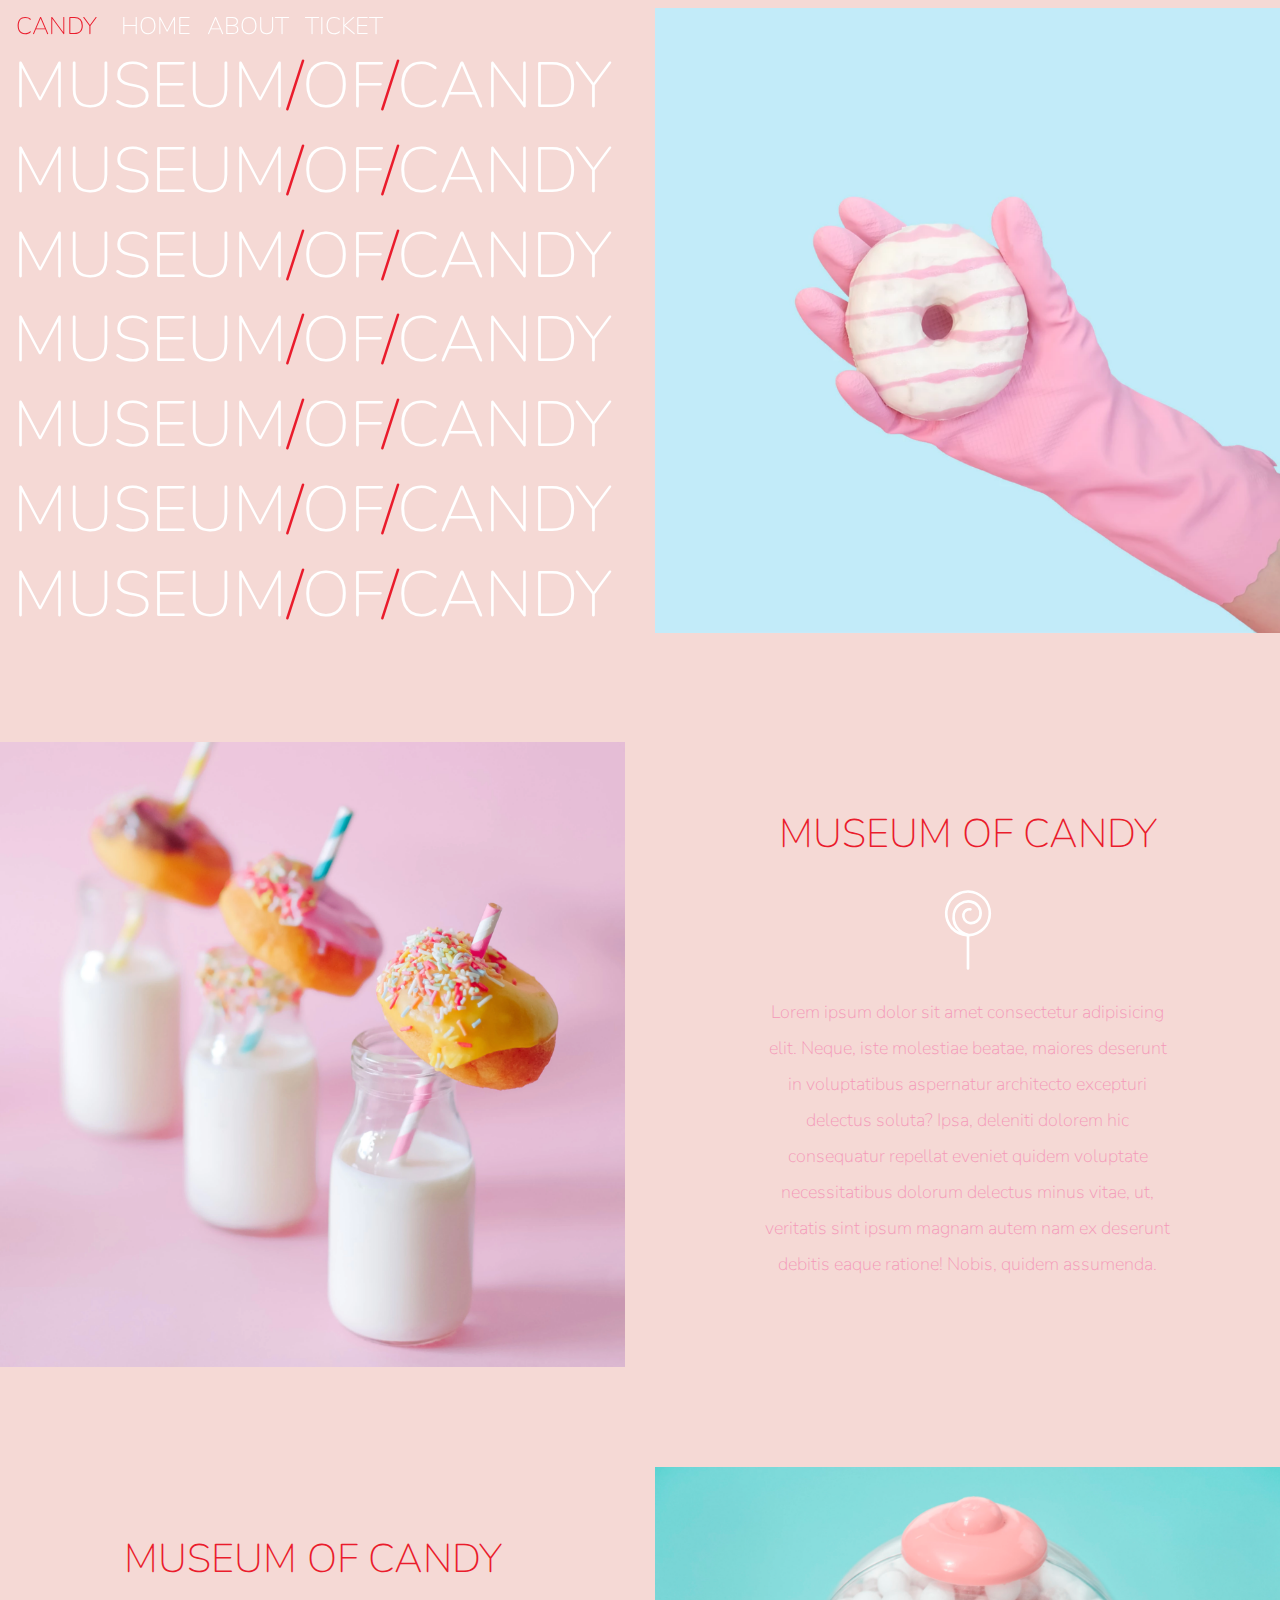
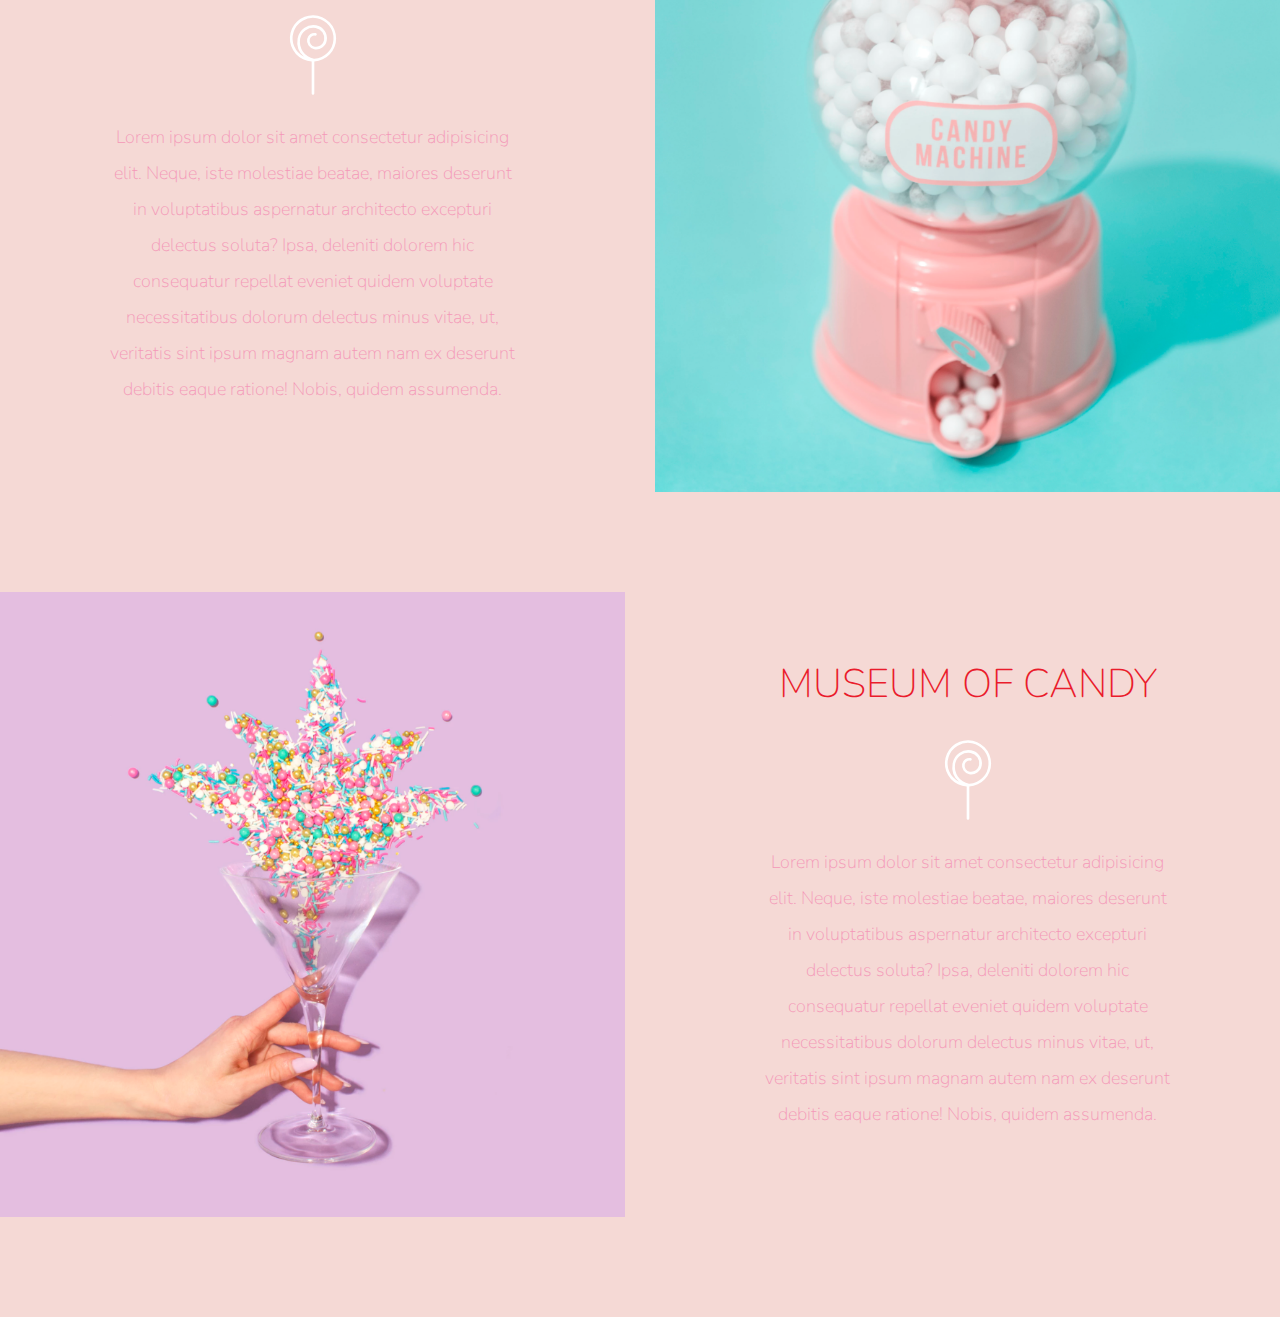
<file: Candy Starter/index.html>
<!doctype html>
<html lang="en">
  <head>
    <!-- Required meta tags -->
    <meta charset="utf-8">
    <meta name="viewport" content="width=device-width, initial-scale=1, shrink-to-fit=no">
    
    <!-- Google Font -->
    <link href="https://fonts.googleapis.com/css?family=Nunito:200,300,400,700" rel="stylesheet">

    <!-- Bootstrap CSS -->
    <link rel="stylesheet" href="https://stackpath.bootstrapcdn.com/bootstrap/4.4.1/css/bootstrap.min.css" integrity="sha384-Vkoo8x4CGsO3+Hhxv8T/Q5PaXtkKtu6ug5TOeNV6gBiFeWPGFN9MuhOf23Q9Ifjh" crossorigin="anonymous">
    
    <!-- Custom CSS -->
    <link rel="stylesheet" href="app.css">
<!-- font awesome -->
<!--     <script src="https://kit.fontawesome.com/6a000824c8.js" crossorigin="anonymous"></script> -->

    <title>Museum of Candy</title>
  </head>
  
  <body>
    <!--1. 如何替换bootstrap中的navbar的字体和背景,而不改变其他东西
      用id作为sector，去掉nav的bg类 -->
      <!-- fixed-top保持下滑时始终在上面 -->

    <nav id="mainbar" class="navbar navbar-expand-md navbar-dark py-0 fixed-top">
      <a class="navbar-brand" href="#">CANDY</a>

        <button class="navbar-toggler" data-toggle="collapse" data-target="#navbarSupportedContent" aria-label="Toggle navigetion">
          <span class="navbar-toggler-icon"></span>
          <!-- 缩小时的按钮 -->
        </button>


      <div class="collapse navbar-collapse" id="navbarSupportedContent">
        <!-- collapse里面的东西 -->

        <ul class="navbar-nav mr-auto">
          <li class="nav-item ">
            <a class="nav-link" href="#">HOME</a>
          </li>

          <li class="nav-item">
            <a class="nav-link" href="#">ABOUT</a>
          </li>

          <li class="nav-item">
            <a class="nav-link" href="#">TICKET</a>
          </li>
        </ul>

      </div>
    </nav>

<!-- 图片成块布满问题  img-fluid-->
<!-- 把container-fluid的margin去掉 -->
<div class="container-fluid px-0"> 
    <div class="row justify-content-center align-items-center ">
<!--       字怎么跟着图片响应式缩小 !!!!!!!!-
      @media -> -->
      <div class="col-12 col-lg-6 d-none d-lg-block ">
<!--         <! 要分开grid system和文字属性 -->
        <div class="title1 text-center mt-5">
          <h1 class=" ">MUSEUM<span>/</span>OF<span>/</span>CANDY</h1>
          <h1 class=" ">MUSEUM<span>/</span>OF<span>/</span>CANDY</h1>
          <h1 class=" ">MUSEUM<span>/</span>OF<span>/</span>CANDY</h1>
          <h1 class=" ">MUSEUM<span>/</span>OF<span>/</span>CANDY</h1>
          <h1 class=" ">MUSEUM<span>/</span>OF<span>/</span>CANDY</h1>
          <h1 class=" ">MUSEUM<span>/</span>OF<span>/</span>CANDY</h1>
          <h1 class=" ">MUSEUM<span>/</span>OF<span>/</span>CANDY</h1>
        </div>
      </div>

      <div class="col-12 col-lg-6 ">
        <img class="img-fluid" src="imgs/hand2.png">
      </div>
      
  </div>
</div>


<section class="content">
<!-- 当mt-5都不够用，需要更多的margin怎么写 ？？？-->
  <div class="row align-items-center ">
    <!-- align垂直居中 -->
    <div class="col-md-6 order-2 order-md-1">
      <img src="imgs/milk.png" class="img-fluid">
    </div>    
    <div class="col-md-6 order-1 order-md-2 mb-5 mb-md-0">
      <!-- 字怎么才能跑到图上面去 用order属性-->

      <div class="row justify-content-center">
        
        <!-- 怎么把嵌套的col移到中间？？
          在row那里用justify/ -->
        <div class="col-10 col-lg-8">
          <div class="title2 text-center">
            <h2>MUSEUM OF CANDY</h2>
            <img src="imgs/lolli_icon.png" class="d-none d-lg-inline">
            <P>Lorem ipsum dolor sit amet consectetur adipisicing elit. Neque, iste molestiae beatae, maiores deserunt in voluptatibus aspernatur architecto excepturi delectus soluta? Ipsa, deleniti dolorem hic consequatur repellat eveniet quidem voluptate necessitatibus dolorum delectus minus vitae, ut, veritatis sint ipsum magnam autem nam ex deserunt debitis eaque ratione! Nobis, quidem assumenda.</P>
          </div>

        </div>
      </div>


    </div>
  </div>
</section>


<section class="content">
<!-- 当mt-5都不够用，需要更多的margin怎么写 ？？？
用css加 100px-->
  <div class="row align-items-center">
    <!-- align垂直居中 -->
    <div class="col-md-6 order-2 ">
      <img src="imgs/gumball.png" class="img-fluid">
    </div>    

    <div class="col-md-6 order-1 mb-5 mb-md-0">
      <!-- 字怎么才能跑到图上面去 用order属性-->

      <div class="row justify-content-center">
        
        <!-- 怎么把嵌套的col移到中间？？
          在row那里用justify/ -->
        <div class="col-10 col-lg-8">
          <div class="title2 text-center">
            <h2>MUSEUM OF CANDY</h2>
            <img src="imgs/lolli_icon.png" class="d-none d-lg-inline">
            <P>Lorem ipsum dolor sit amet consectetur adipisicing elit. Neque, iste molestiae beatae, maiores deserunt in voluptatibus aspernatur architecto excepturi delectus soluta? Ipsa, deleniti dolorem hic consequatur repellat eveniet quidem voluptate necessitatibus dolorum delectus minus vitae, ut, veritatis sint ipsum magnam autem nam ex deserunt debitis eaque ratione! Nobis, quidem assumenda.</P>
          </div>

        </div>
      </div>


    </div>
  </div>
</section>

<section id="end" class="content">
<!-- 当mt-5都不够用，需要更多的margin怎么写 ？？？-->
  <div class="row align-items-center ">
    <!-- align垂直居中 -->
    <div class="col-md-6 order-2 order-md-1">
      <img src="imgs/sprinkles.png" class="img-fluid">
    </div>    
    <div class="col-md-6 order-1 order-md-2 mb-5 mb-md-0">
      <!-- 字怎么才能跑到图上面去 用order属性-->

      <div class="row justify-content-center">
        
        <!-- 怎么把嵌套的col移到中间？？
          在row那里用justify/ -->
        <div class="col-10 col-lg-8">
          <div class="title2 text-center">
            <h2>MUSEUM OF CANDY</h2>
            <img src="imgs/lolli_icon.png" class="d-none d-lg-inline">
            <P>Lorem ipsum dolor sit amet consectetur adipisicing elit. Neque, iste molestiae beatae, maiores deserunt in voluptatibus aspernatur architecto excepturi delectus soluta? Ipsa, deleniti dolorem hic consequatur repellat eveniet quidem voluptate necessitatibus dolorum delectus minus vitae, ut, veritatis sint ipsum magnam autem nam ex deserunt debitis eaque ratione! Nobis, quidem assumenda.</P>
          </div>

        </div>
      </div>


    </div>
  </div>
</section>


    <!-- Optional JavaScript -->
    <!-- jQuery first, then Popper.js, then Bootstrap JS -->
    <script src="https://code.jquery.com/jquery-3.3.1.slim.min.js" integrity="sha384-q8i/X+965DzO0rT7abK41JStQIAqVgRVzpbzo5smXKp4YfRvH+8abtTE1Pi6jizo" crossorigin="anonymous"></script>
    <script src="https://cdnjs.cloudflare.com/ajax/libs/popper.js/1.14.3/umd/popper.min.js" integrity="sha384-ZMP7rVo3mIykV+2+9J3UJ46jBk0WLaUAdn689aCwoqbBJiSnjAK/l8WvCWPIPm49" crossorigin="anonymous"></script>
    <script src="https://stackpath.bootstrapcdn.com/bootstrap/4.1.3/js/bootstrap.min.js" integrity="sha384-ChfqqxuZUCnJSK3+MXmPNIyE6ZbWh2IMqE241rYiqJxyMiZ6OW/JmZQ5stwEULTy" crossorigin="anonymous"></script>

    <script>
        $(function () {
            $(document).scroll(function () {
                var $nav = $("#mainbar");
                $nav.toggleClass("scrolled", $(this).scrollTop() > $nav.height());
            });
        });
    </script>
    
  </body>
</html>
</file>
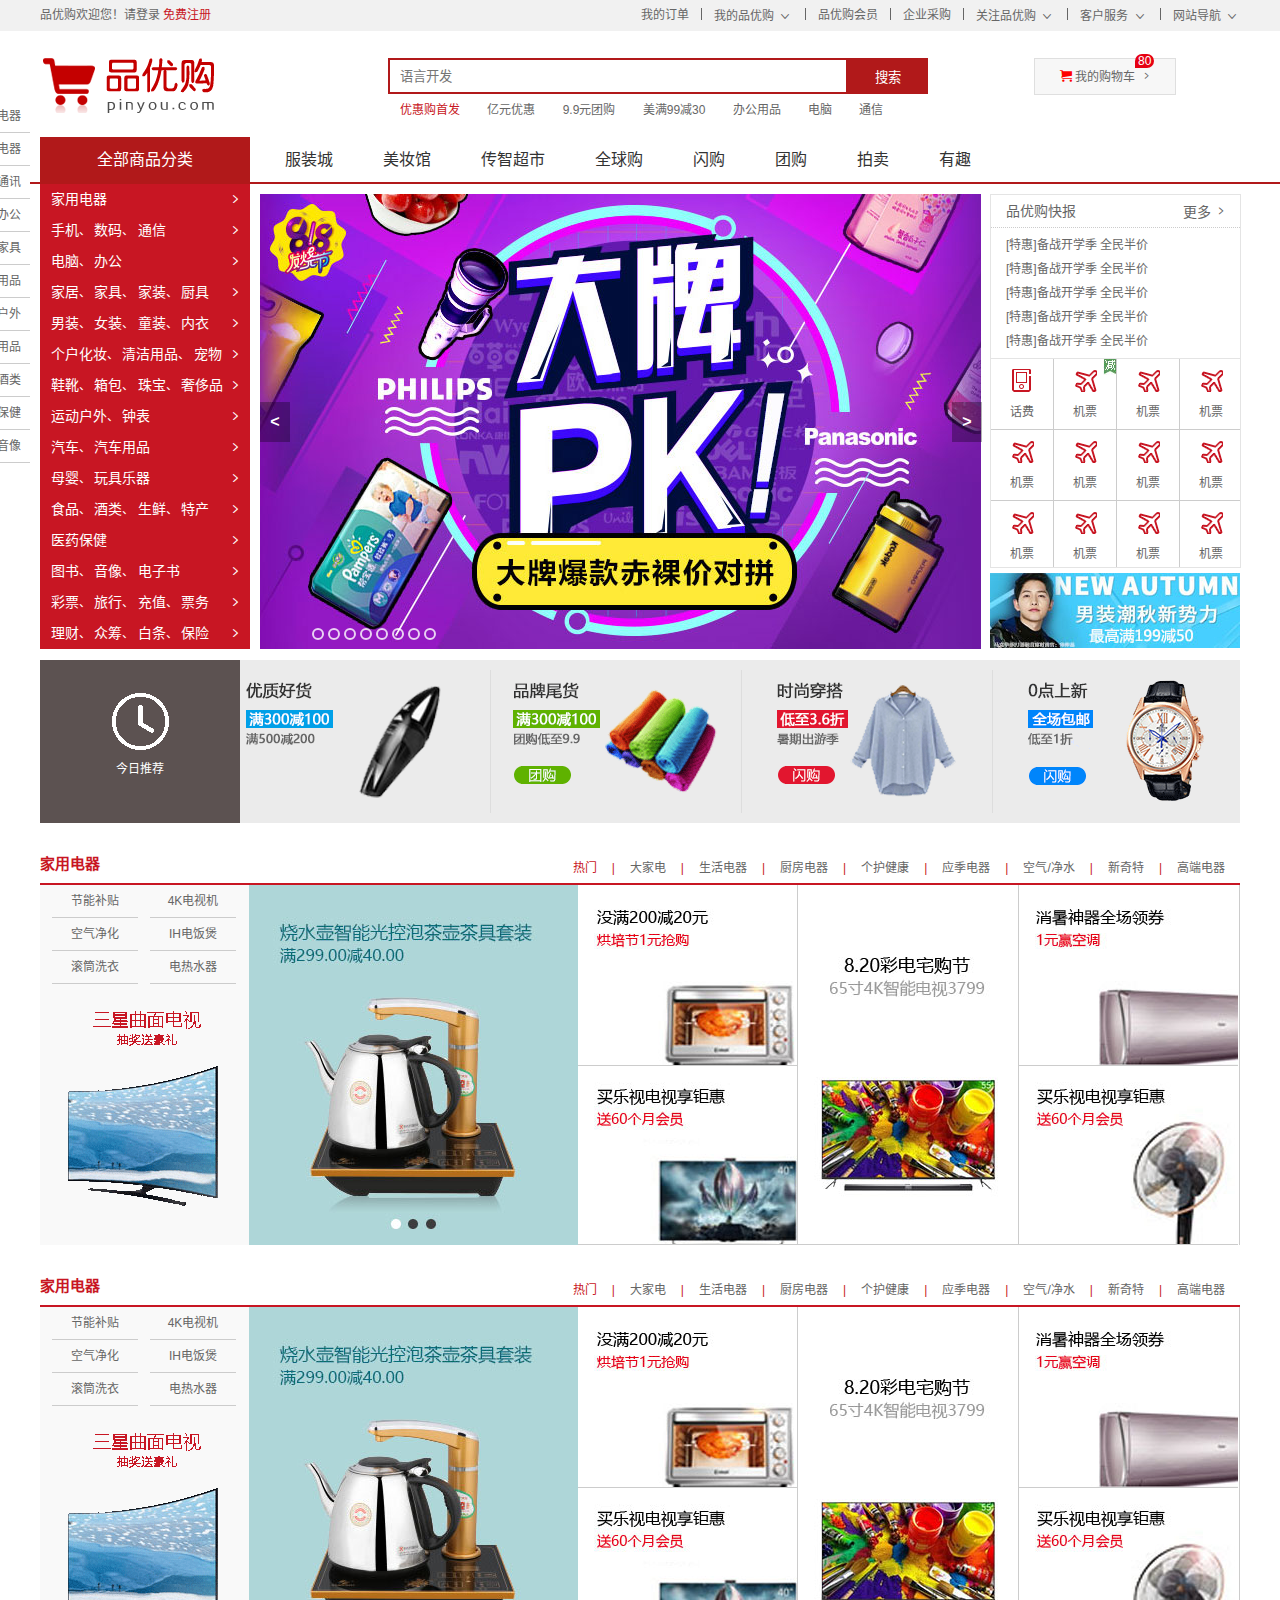
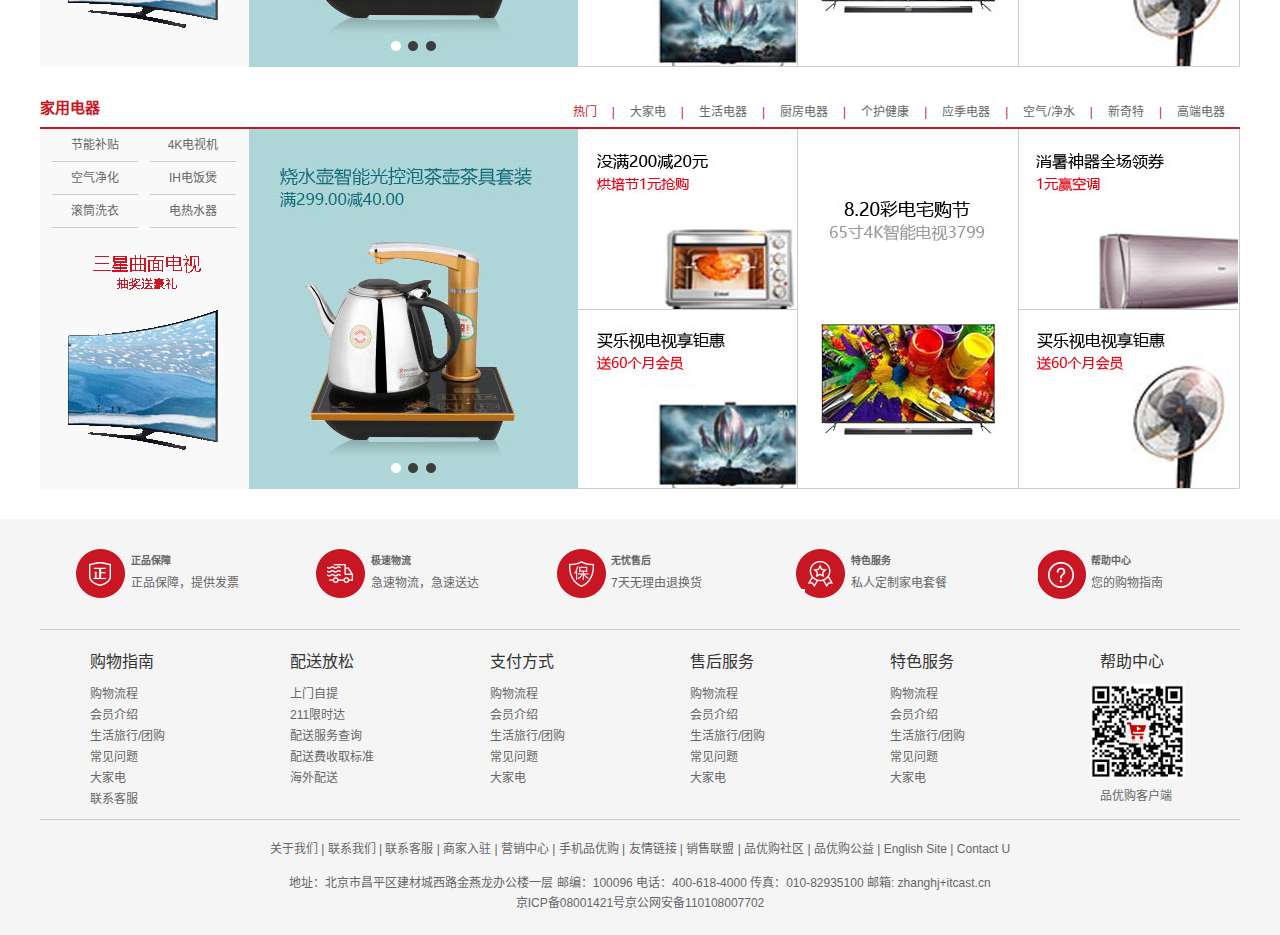
<file: project PIN/index.html>
<!DOCTYPE html>
<html lang="zh-CN">
<head>
	<meta charset="UTF-8">
	<!-- 1.网页标签的图标icon -->
	<link rel="shortcut icon" href="pin.ico">
	<!-- 2.title description Keywords 三大头标签，便于搜索引擎 -->
	<title>品优购-综合网购首选-正品低价、品质保障、配送及时、轻松购物！</title>
	<meta name="description" content="品优购JD.COM-专业的综合网上购物商城,销售家电、数码通讯、电脑、家居百货、服装服饰、母婴、图书、食品等数万个品牌优质商品.便捷、诚信的服务，为您提供愉悦的网上购物体验!">
	<meta name="Keywords" content="网上购物,网上商城,手机,笔记本,电脑,MP3,CD,VCD,DV,相机,数码,配件,手表,存储卡,品优购">
	<!-- 3.链接css文件进来 -->
	<link rel="stylesheet" href="css/base.css">
	<link rel="stylesheet" href="css/common.css">
	<!-- 4.index的css文件 -->
	<link rel="stylesheet" href="css/index.css">
</head>
<body>
	<!-- 通用页面的头部 -->
	<!-- 1.shortcut start -->
	<div class="shortcut">
		<div class="w">
			<!-- 用回common里面写好的类 -->
			<div class="fl">
				<!-- 用ul写结构更清晰，类名注意，登录信息写在一个li上 -->
				<ul>
					<li>品优购欢迎您！</li>
					<li>
						<a href="#">请登录</a>
						<a href="registrater.html" target="_blank" class="style-red">免费注册</a>
					</li>
				</ul>
			</div>
			<!-- shortcut右边的竖线和向下的箭头怎么写？？？？ -->
			<!-- 用li加 -->
			<div class="fr">
				<ul>
					<li><a href="#">我的订单</a></li>
					<li class="spacer"></li>
					<li>
						<a href="#">我的品优购</a> 
						<!-- 给字体图标加个类 -->
						<i class="icomoon"></i>
					</li>
					<li class="spacer"></li>
					<li><a href="#">品优购会员</a></li>
					<li class="spacer"></li>
					<li><a href="#">企业采购</a></li>
					<li class="spacer"></li>
					<li><a href="#">关注品优购</a> <i class="icomoon"></i></li>
					<li class="spacer"></li>
					<li><a href="#">客户服务</a> <i class="icomoon"></i></li>
					<li class="spacer"></li>
					<li ><a href="#">网站导航</a> <i class="icomoon"></i></li>
				</ul>
			</div>
		</div>
	</div>
	<!-- 1.shortcut end -->

	<!-- 2.header start -->
	<div class="header w">
		<!-- header-logo部分 -->
		<div class="logo">
			<h1>
				<a href="index.html" title="品优购">品优购</a>
			</h1>
		</div>
		<!-- header-search部分 -->
		<div class="search">
			<input type="text" placeholder="语言开发" class="fl">
			<button class="fl">搜索</button>
		</div>
		<!-- header hotwords部分 -->
		<div class="hotwords">
			<a href="#" class="style-red">优惠购首发</a>
			<a href="#">亿元优惠</a>
			<a href="#">9.9元团购</a>
			<a href="#">美满99减30</a>
			<a href="#">办公用品</a>
			<a href="#">电脑</a>
			<a href="#">通信</a>
		</div>
		<!-- header shopcar部分 -->
		<div class="shopcar">
			<i class="count">80</i>
			<a href="#">
				<span class="cart"></span> 我的购物车  <span class="you"></span>
			</a>
		</div>
	</div>
	<!-- 2.header end -->

	<!-- 3.nav start -->
	<div class="nav">
		<div class="w">
			<div class="dropdown fl">
				<div class="dt">全部商品分类</div>
				<div class="dd" >
					<ul>
						<li>
							<a href="#">家用电器</a>
							<i class="you fr"></i>
						</li>
						<li>
							<a href="list.html" target="_blank">手机</a>、
							<a href="#">数码</a>、
							<a href="#">通信</a>
							<i class="you fr"></i>
						</li>
						<li>
							<a href="#">电脑</a>、
							<a href="#">办公</a>
							<i class="you fr"></i>
						</li>
						<li>
							<a href="#">家居</a>、
							<a href="#">家具</a>、
							<a href="#">家装</a>、
							<a href="#">厨具</a>
							<i class="you fr"></i>
						</li>
						<li>
							<a href="#">男装</a>、
							<a href="#">女装</a>、
							<a href="#">童装</a>、
							<a href="#">内衣</a>
							<i class="you fr"></i>
						</li>
						<li>
							<a href="#">个户化妆</a>、
							<a href="#">清洁用品</a>、
							<a href="#">宠物</a>
							<i class="you fr"></i>
						</li>
						<li>
							<a href="#">鞋靴</a>、
							<a href="#">箱包</a>、
							<a href="#">珠宝</a>、
							<a href="#">奢侈品</a>
							<i class="you fr"></i>
						</li>
						<li>
							<a href="#">运动户外</a>、
							<a href="#">钟表</a>
							<i class="you fr"></i>
						</li>
						<li>
							<a href="#">汽车</a>、
							<a href="#">汽车用品</a>
							<i class="you fr"></i>
						</li>
						<li>
							<a href="#">母婴</a>、
							<a href="#">玩具乐器</a>
							<i class="you fr"></i>
						</li>
						<li>
							<a href="#">食品</a>、
							<a href="#">酒类</a>、
							<a href="#">生鲜</a>、
							<a href="#">特产</a>
							<i class="you fr"></i>
						</li>
						<li>
							<a href="#">医药保健</a>
							<i class="you fr"></i>
						</li>
						<li>
							<a href="#">图书</a>、
							<a href="#">音像</a>、
							<a href="#">电子书</a>
							<i class="you fr"></i>
						</li>
						<li>
							<a href="#">彩票</a>、
							<a href="#">旅行</a>、
							<a href="#">充值</a>、
							<a href="#">票务</a>
							<i class="you fr"></i>
						</li>
						<li>
							<a href="#">理财</a>、
							<a href="#">众筹</a>、
							<a href="#">白条</a>、
							<a href="#">保险</a>
							<i class="you fr"></i>
						</li>																						
					</ul>
				</div>				
			</div>
			<div class="navitems fl">
				<ul>
					<li class="fl"><a href="#">服装城</a></li>
					<li class="fl"><a href="#">美妆馆</a></li>
					<li class="fl"><a href="#">传智超市</a></li>
					<li class="fl"><a href="#">全球购</a></li>
					<li class="fl"><a href="#">闪购</a></li>
					<li class="fl"><a href="#">团购</a></li>
					<li class="fl"><a href="#">拍卖</a></li>
					<li class="fl"><a href="#">有趣</a></li>
				</ul>
			</div>
		</div>
	</div>
	<!-- 3.nav end -->

	<!-- main部分 -->
	<!-- 点击的圆圈部分用ol li做 -->
	<!-- 焦点图要ul li a img -->
	<div class="w">
		<div class="main">
			<div class="main-l fl">
				<a href="#"><i class="focus-l">&lt;</i></a>
				<a href="#"><i class="focus-r">&gt;</i></a>
				<ul>
					<li>
						<a href="#"><img src="upload/focus.jpg" alt=""></a>
					</li>
				</ul>
				<ol class="circle">
					<li></li>
					<li></li>
					<li></li>
					<li></li>
					<li></li>
					<li></li>
					<li></li>
					<li></li>
				</ol>

			</div>
			<!-- 标题行零散的文字用什么标签?? -->
			<div class="main-r fr">
				<div class="news">
					<div class="news-hd">
						品优购快报
						<a href="#" class="fr">更多</a>
					</div>
					<div class="news-bd">
						<ul>
							<li><a href="#">[特惠]备战开学季 全民半价</a></li>
							<li><a href="#">[特惠]备战开学季 全民半价</a></li>
							<li><a href="#">[特惠]备战开学季 全民半价</a></li>
							<li><a href="#">[特惠]备战开学季 全民半价</a></li>
							<li><a href="#">[特惠]备战开学季 全民半价</a></li>
						</ul>
					</div>
				</div>
				<div class="lifeservice">
					<ul>
						<li>
							<a href="#">
								<i class="service-logo service-po1"></i>
								<p>话费</p>
							</a>
						</li>
						<li>
							<a href="#">
								<i class="service-logo service-po2"></i>
								<p>机票</p>
							</a>
							<i class="hot"></i>
						</li>
						<li>
							<a href="#">
								<i class="service-logo service-po2"></i>
								<p>机票</p>
							</a>
						</li>
						<li>
							<a href="#">
								<i class="service-logo service-po2"></i>
								<p>机票</p>
							</a>
						</li>
						<li>
							<a href="#">
								<i class="service-logo service-po2"></i>
								<p>机票</p>
							</a>
						</li>
						<li>
							<a href="#">
								<i class="service-logo service-po2"></i>
								<p>机票</p>
							</a>
						</li>
						<li>
							<a href="#">
								<i class="service-logo service-po2"></i>
								<p>机票</p>
							</a>
						</li>
						<li>
							<a href="#">
								<i class="service-logo service-po2"></i>
								<p>机票</p>
							</a>
						</li>
						<li>
							<a href="#">
								<i class="service-logo service-po2"></i>
								<p>机票</p>
							</a>
						</li>
						<li>
							<a href="#">
								<i class="service-logo service-po2"></i>
								<p>机票</p>
							</a>
						</li>
						<li>
							<a href="#">
								<i class="service-logo service-po2"></i>
								<p>机票</p>
							</a>
						</li>
						<li>
							<a href="#">
								<i class="service-logo service-po2"></i>
								<p>机票</p>
							</a>
						</li>
					</ul>
				</div>
				<div class="bargain">
					<img src="img/bargain.jpg" alt="">
				</div>
			</div>
		</div>
	</div>
	
	<!-- recommend推荐模块 -->
	<div class="recommend w">
		<!-- 子盒子放margin把父盒子扯下来了，是坍塌，给父盒子加overflow -->
		<div class="recom-hd fl">
			<a href="#">
				<i></i>
				<p>今日推荐</p>
			</a>
		</div>
		<div class="recom-bd fr">
			<ul>
				<li class="fl"><a href="#"><img src="img/pic1.png" alt=""></a></li>
				<li class="fl"><a href="#"><img src="img/pic2.png" alt=""></a></li>
				<li class="fl"><a href="#"><img src="img/pic3.png" alt=""></a></li>
				<li class="fl"><a href="#"><img src="img/pic4.png" alt=""></a></li>
			</ul>
		</div>
	</div>

	<!-- floor部分 -->
	<!-- 不加高度!!! -->
	<div class="floor">
		<div class="jiadian w">
			<div class="box-hd">
				<h5 class="fl">家用电器</h5>
				<div class="fr">
					<ul>
						<li><a href="#" class="style-red">热门</a>|</li>
						<li><a href="#">大家电</a>|</li>
						<li><a href="#">生活电器</a>|</li>
						<li><a href="#">厨房电器</a>|</li>
						<li><a href="#">个护健康</a>|</li>
						<li><a href="#">应季电器</a>|</li>
						<li><a href="#">空气/净水</a>|</li>
						<li><a href="#">新奇特</a>|</li>
						<li><a href="#">高端电器</a></li>
					</ul>
				</div>
			</div>
			<div class="box-bd">
				<ul>
					<li class="w209">
						<ul>
							<li><a href="#">节能补贴</a></li>
							<li><a href="#">4K电视机</</a></li>
							<li><a href="#">空气净化</a></li>
							<li><a href="#">IH电饭煲</a></li>
							<li><a href="#">滚筒洗衣</a></li>
							<li><a href="#">电热水器</a></li>
						</ul>
						<div class="container">
							<img src="img/item0.png" alt="">
						</div>
						
					</li>
					<li class="w329">
						<a href="#">
							<img src="img/item1.jpg" alt="" >
						</a>
					</li>
					<li class="w219">
						<a href="#">
							<img src="img/item2.jpg" alt="" class="bd">
						</a>
						<a href="#">
							<img src="img/item3.jpg" alt="" class="bd">
						</a>
					</li>
					<li class="w220">
						<a href="#">
							<img src="img/item4.jpg" alt="" class="bd">
						</a>
					</li>
					<li class="w220">
						<a href="#">
							<img src="img/item5.jpg" alt="" class="bd">
						</a>
						<a href="#">
							<img src="img/item6.jpg" alt="" class="bd">
						</a>
					</li>
				</ul>
			</div>
		</div>
		<div class="shouji w">
			<div class="box-hd">
				<h5 class="fl">家用电器</h5>
				<div class="fr">
					<ul>
						<li><a href="#" class="style-red">热门</a>|</li>
						<li><a href="#">大家电</a>|</li>
						<li><a href="#">生活电器</a>|</li>
						<li><a href="#">厨房电器</a>|</li>
						<li><a href="#">个护健康</a>|</li>
						<li><a href="#">应季电器</a>|</li>
						<li><a href="#">空气/净水</a>|</li>
						<li><a href="#">新奇特</a>|</li>
						<li><a href="#">高端电器</a></li>
					</ul>
				</div>
			</div>
			<div class="box-bd">
				<ul>
					<li class="w209">
						<ul>
							<li><a href="#">节能补贴</a></li>
							<li><a href="#">4K电视机</</a></li>
							<li><a href="#">空气净化</a></li>
							<li><a href="#">IH电饭煲</a></li>
							<li><a href="#">滚筒洗衣</a></li>
							<li><a href="#">电热水器</a></li>
						</ul>
						<div class="container">
							<img src="img/item0.png" alt="">
						</div>
					</li>
					<li class="w329">
						<a href="#">
							<img src="img/item1.jpg" alt="" >
						</a>
					</li>
					<li class="w219">
						<a href="#">
							<img src="img/item2.jpg" alt="" class="bd">
						</a>
						<a href="#">
							<img src="img/item3.jpg" alt="" class="bd">
						</a>
					</li>
					<li class="w220">
						<a href="#">
							<img src="img/item4.jpg" alt="" class="bd">
						</a>
					</li>
					<li class="w220">
						<a href="#">
							<img src="img/item5.jpg" alt="" class="bd">
						</a>
						<a href="#">
							<img src="img/item6.jpg" alt="" class="bd">
						</a>
					</li>
				</ul>
			</div>
		</div>
		<div class="diannao w">
			<div class="box-hd">
				<h5 class="fl">家用电器</h5>
				<div class="fr">
					<ul>
						<li><a href="#" class="style-red">热门</a>|</li>
						<li><a href="#">大家电</a>|</li>
						<li><a href="#">生活电器</a>|</li>
						<li><a href="#">厨房电器</a>|</li>
						<li><a href="#">个护健康</a>|</li>
						<li><a href="#">应季电器</a>|</li>
						<li><a href="#">空气/净水</a>|</li>
						<li><a href="#">新奇特</a>|</li>
						<li><a href="#">高端电器</a></li>
					</ul>
				</div>
			</div>
			<div class="box-bd">
				<ul>
					<li class="w209">
						<ul>
							<li><a href="#">节能补贴</a></li>
							<li><a href="#">4K电视机</</a></li>
							<li><a href="#">空气净化</a></li>
							<li><a href="#">IH电饭煲</a></li>
							<li><a href="#">滚筒洗衣</a></li>
							<li><a href="#">电热水器</a></li>
						</ul>
						<div class="container">
							<img src="img/item0.png" alt="">
						</div>
					</li>
					<li class="w329">
						<a href="#">
							<img src="img/item1.jpg" alt="" >
						</a>
					</li>
					<li class="w219">
						<a href="#">
							<img src="img/item2.jpg" alt="" class="bd">
						</a>
						<a href="#">
							<img src="img/item3.jpg" alt="" class="bd">
						</a>
					</li>
					<li class="w220">
						<a href="#">
							<img src="img/item4.jpg" alt="" class="bd">
						</a>
					</li>
					<li class="w220">
						<a href="#">
							<img src="img/item5.jpg" alt="" class="bd">
						</a>
						<a href="#">
							<img src="img/item6.jpg" alt="" class="bd">
						</a>
					</li>
				</ul>
			</div>
		</div>
	</div>

	<!-- fixtool部分 -->
	<div class="fixtool">
		<ul>
			<li class="cur">家用电器</li>
			<li>家用电器</li>
			<li>收集通讯</li>
			<li>电脑办公</li>
			<li>家居家具</li>
			<li>生活用品</li>
			<li>运动户外</li>
			<li>汽车用品</li>
			<li>食品酒类</li>
			<li>医药保健</li>
			<li>图书音像</li>
		</ul>
	</div>


	<!-- footer部分 -->
	<!-- 服务里面的字怎么写结构？？？？ -->
	<!-- 两行的文字，第一行用block，第二行用p -->
	<!-- 二维码用什么包住？？ -->
	<!-- 用dd dt dd包住，因为结构一样的 -->
	<div class="footer">
		<div class="w">
			<div class="mod_service">
				<ul>
					<li>
						<i class="service_com service_icon1"></i>
						<div class="service_t1">
							<h5>正品保障</h5>
							<p>正品保障，提供发票</p>
						</div>
					</li>
					<li>
						<i class="service_com service_icon2"></i>
						<div class="service_t1">
							<h5>极速物流</h5>
							<p>急速物流，急速送达</p>
						</div>
					</li>
					<li>
						<i class="service_com service_icon3"></i>
						<div class="service_t1">
							<h5>无忧售后</h5>
							<p>7天无理由退换货</p>
						</div>
					</li>
					<li>
						<i class="service_com service_icon4"></i>
						<div class="service_t1">
							<h5>特色服务</h5>
							<p>私人定制家电套餐</p>
						</div>
					</li>
					<li>
						<i class="service_com service_icon5"></i>
						<div class="service_t1">
							<h5>帮助中心</h5>
							<p>您的购物指南</p>
						</div>
					</li>
				</ul>
			</div>
			<div class="mod_help">
				<dl>
					<dt>购物指南</dt>
					<dd>购物流程</dd>
					<dd>会员介绍</dd>
					<dd>生活旅行/团购</dd>
					<dd>常见问题</dd>
					<dd>大家电</dd>
					<dd>联系客服</dd>
				</dl>

				<dl>
					<dt>配送放松</dt>
					<dd>上门自提</dd>
					<dd>211限时达</dd>
					<dd>配送服务查询</dd>
					<dd>配送费收取标准</dd>
					<dd>海外配送</dd>
				</dl>
				<dl>
					<dt>支付方式</dt>
					<dd>购物流程</dd>
					<dd>会员介绍</dd>
					<dd>生活旅行/团购</dd>
					<dd>常见问题</dd>
					<dd>大家电</dd>
				</dl>
				<dl>
					<dt>售后服务</dt>
					<dd>购物流程</dd>
					<dd>会员介绍</dd>
					<dd>生活旅行/团购</dd>
					<dd>常见问题</dd>
					<dd>大家电</dd>
				</dl>
				<dl>
					<dt>特色服务</dt>
					<dd>购物流程</dd>
					<dd>会员介绍</dd>
					<dd>生活旅行/团购</dd>
					<dd>常见问题</dd>
					<dd>大家电</dd>
				</dl>
				<dl>
					<dt class="help_t">帮助中心</dt>
					<dd>
						<img src="upload/qrcode.jpg" alt="" class="qrcode">
						<p class="help_t">品优购客户端</p>
					</dd>
				</dl>
			</div>
			<div class="mod_copyright">
				<p>关于我们  |  联系我们  |  联系客服  |  商家入驻  |  营销中心  |  手机品优购  |  友情链接  |  销售联盟  |  品优购社区  |  品优购公益  |  English Site  |  Contact U</p>
				<p class="cr-bottom">地址：北京市昌平区建材城西路金燕龙办公楼一层 邮编：100096 电话：400-618-4000 传真：010-82935100 邮箱: zhanghj+itcast.cn <br>
				京ICP备08001421号京公网安备110108007702</p>
			</div>
		</div>
	</div>
</body>
</html>
</file>
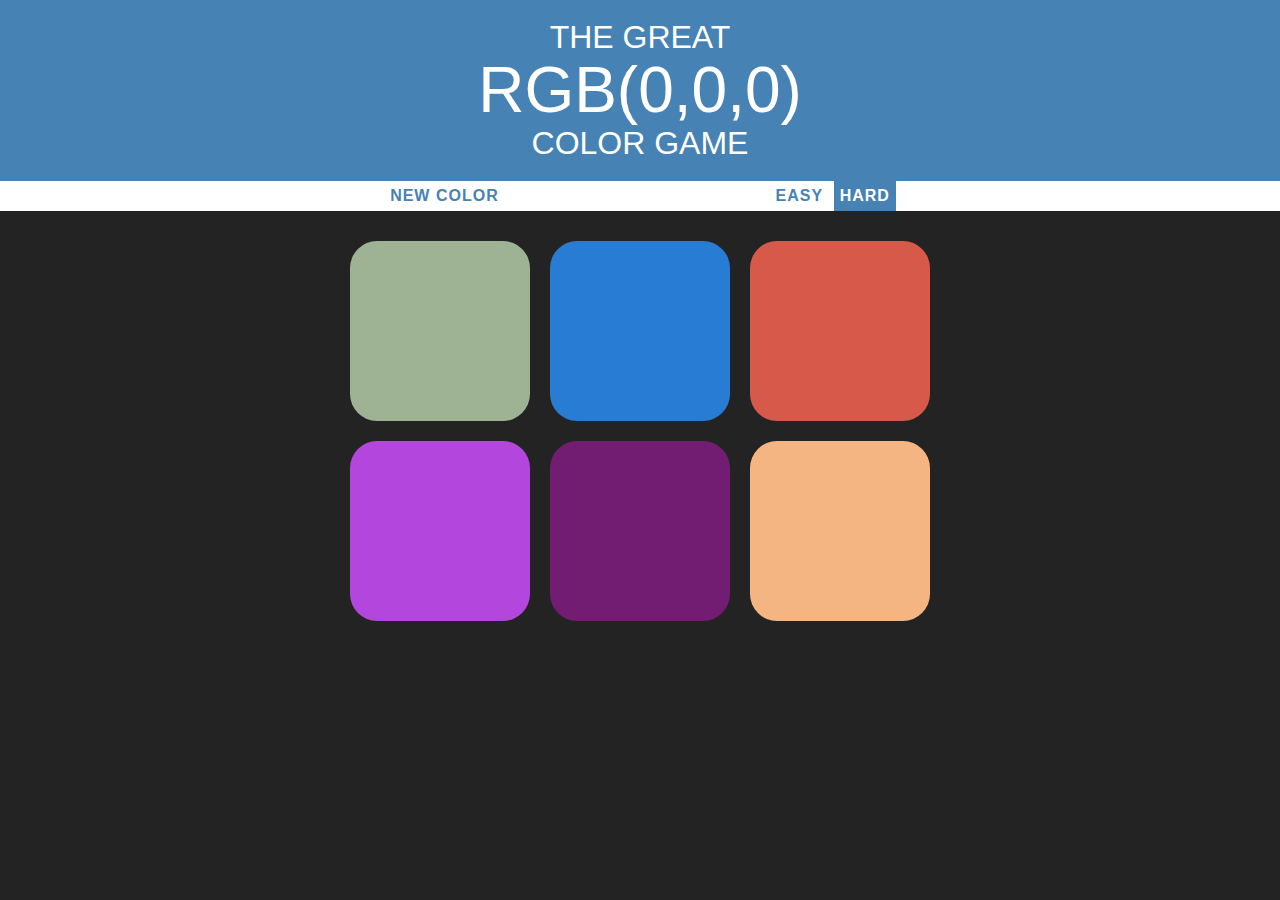
<file: 17.project-colorGame/colorGame.html>
<!DOCTYPE html>
<html>
<head>
	<title></title>
	<link rel="stylesheet" type="text/css" href="color.css">
	<!-- 用link链接css -->


</head>
<body>
	<!-- 怎么换行？ -->
	<h1>The Great
		<br>
		<span id="pickColor">rgb(0,0,0)</span>
		<br>
		Color Game
	</h1>

	<div id="stripe">
		<button id="reset">New Color</button>
		<span id="message"></span>
		<button class="mode">Easy</button>
		<button  class="mode selected">Hard</button>
	</div>
	


	<div id="container">
		<div class="square"></div>
		<div class="square"></div>
		<div class="square"></div>
		<div class="square"></div>
		<div class="square"></div>
		<div class="square"></div>
	</div>
	<script type="text/javascript" src="color.js"></script>
</body>
</html>
</file>
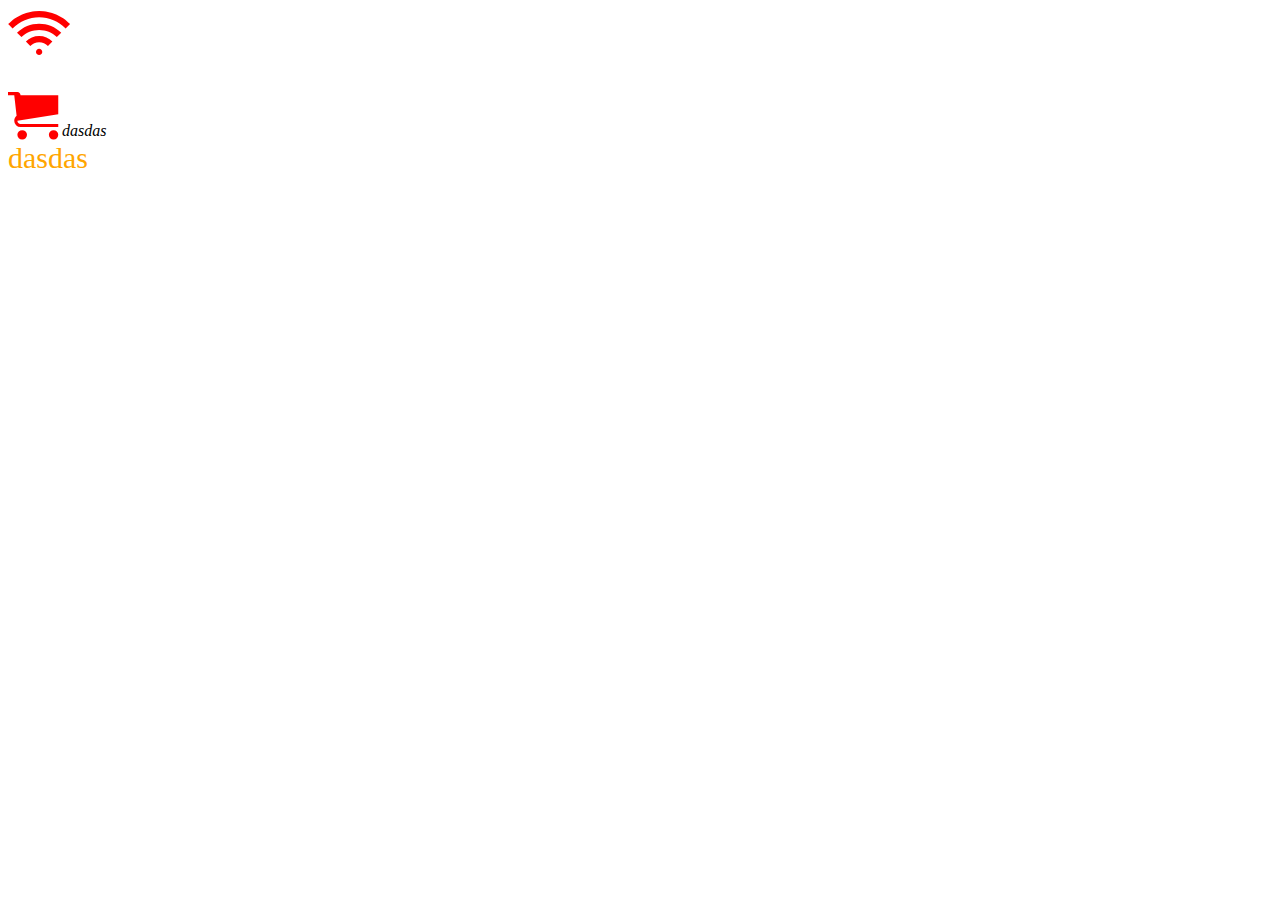
<file: project PIN/1.字体图标.html>
<!DOCTYPE html>
<html lang="en">
<head>
	<meta charset="UTF-8">
	<title>Document</title>
	<style>
		@font-face {
			/*1.字体名称叫icomoon*/
  			font-family: 'pike';
  			/*2.路径问题*/
  			src:  url('fonts/icomoon.eot?7kkyc2');
  			src:  url('fonts/icomoon.eot?7kkyc2#iefix') format('embedded-opentype'),
		    url('fonts/icomoon.ttf?7kkyc2') format('truetype'),
		    url('fonts/icomoon.woff?7kkyc2') format('woff'),
		    url('fonts/icomoon.svg?7kkyc2#icomoon') format('svg');
			font-weight: normal;
			font-style: normal;
		}
		span {
			font-family: 'pike';
			font-size: 50px;
			color: red;
		}
		div {
			font-family: 'pike';
			font-size: 30px;
			color: orange;
		}
	</style>
</head>
<body>
	<span></span>
	<div></div>
	<span></span>
	<i>dasdas</i>
	<div>dasdas</div>
</body>
</html>
</file>
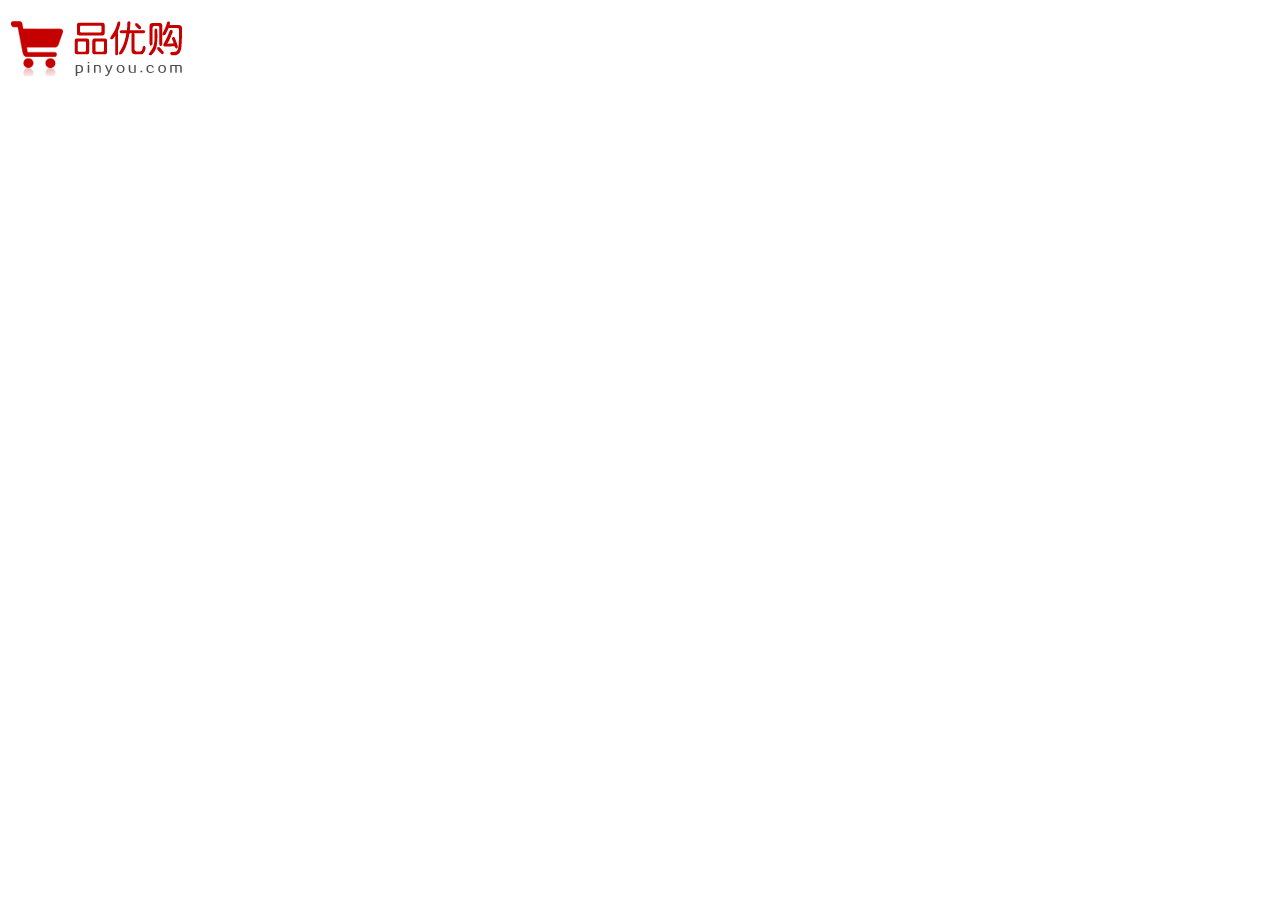
<file: project PIN/2.test bgi.html>
<!DOCTYPE html>
<html lang="en">
<head>
	<meta charset="UTF-8">
	<title>Document</title>
	<style>
		a {
			display: inline-block;
			width: 219px;
			height: 55px;
			/*background-color: pink;*/
			background-image: url(img/py-icon.png);
			
		}
	</style>
</head>
<body>
	<div>
		<h1>
			<a href="#"></a>
		</h1>		
	</div>

	
</body>
</html>
</file>
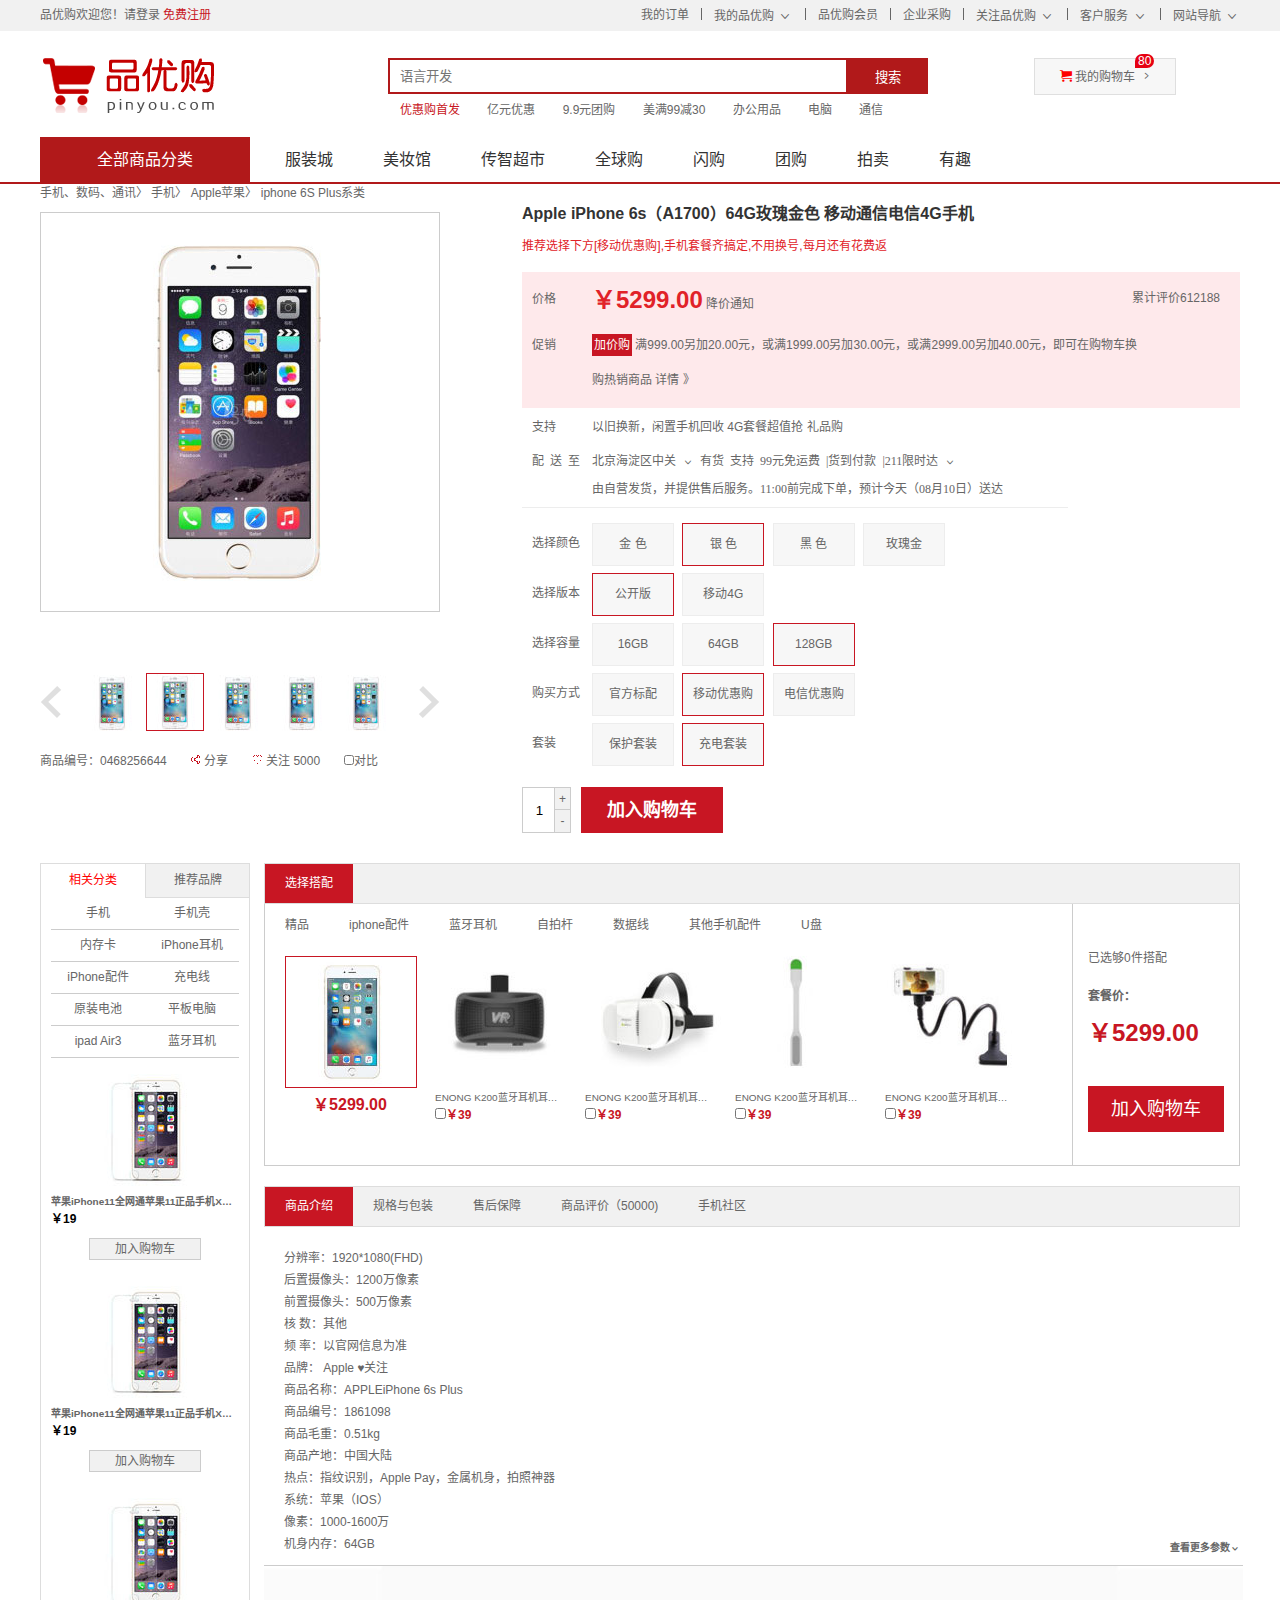
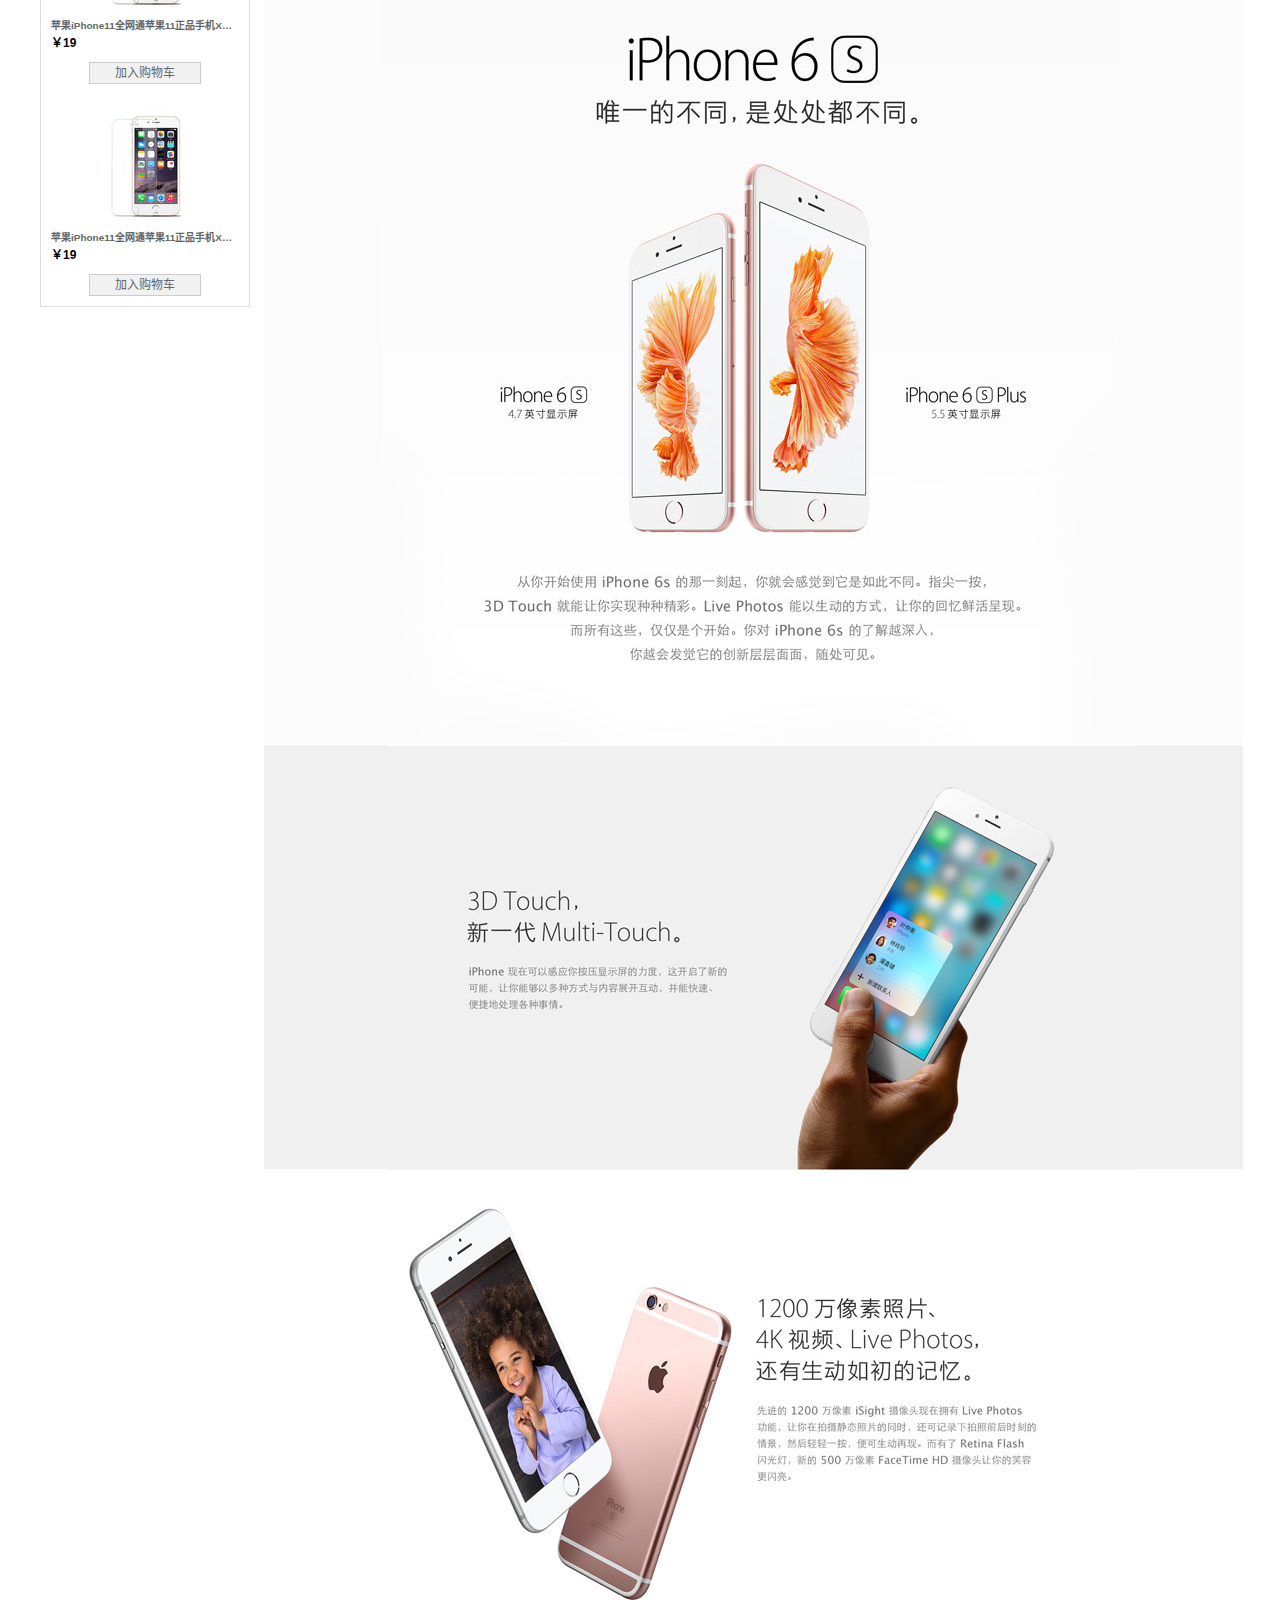
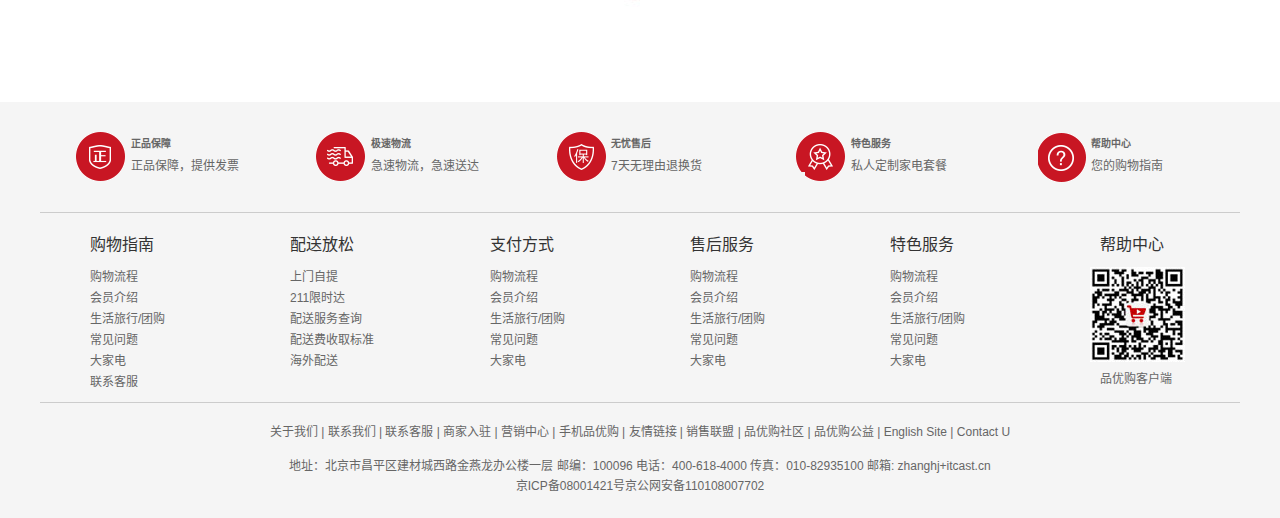
<file: project PIN/detail.html>
<!DOCTYPE html>
<html lang="zh-CN">
<head>
	<meta charset="UTF-8">
	<link rel="shortcut icon" href="pin.ico">
	<!-- 2.title description Keywords 三大头标签，便于搜索引擎 -->
	<title>品优购-综合网购首选-正品低价、品质保障、配送及时、轻松购物！</title>
	<meta name="description" content="品优购JD.COM-专业的综合网上购物商城,销售家电、数码通讯、电脑、家居百货、服装服饰、母婴、图书、食品等数万个品牌优质商品.便捷、诚信的服务，为您提供愉悦的网上购物体验!">
	<meta name="Keywords" content="网上购物,网上商城,手机,笔记本,电脑,MP3,CD,VCD,DV,相机,数码,配件,手表,存储卡,品优购">
	<!-- 3.链接css文件进来 -->
	<link rel="stylesheet" href="css/base.css">
	<link rel="stylesheet" href="css/common.css">
	<!-- 4.detail的css文件 -->
	<link rel="stylesheet" href="css/detail.css">
</head>
<body>
	<!-- 通用页面的头部 -->
	<!-- 1.shortcut start -->
	<div class="shortcut">
		<div class="w">
			<!-- 用回common里面写好的类 -->
			<div class="fl">
				<!-- 用ul写结构更清晰，类名注意，登录信息写在一个li上 -->
				<ul>
					<li>品优购欢迎您！</li>
					<li>
						<a href="#">请登录</a>
						<a href="registrater.html" target="_blank" class="style-red">免费注册</a>
					</li>
				</ul>
			</div>
			<!-- shortcut右边的竖线和向下的箭头怎么写？？？？ -->
			<!-- 用li加 -->
			<div class="fr">
				<ul>
					<li><a href="#">我的订单</a></li>
					<li class="spacer"></li>
					<li>
						<a href="#">我的品优购</a> 
						<!-- 给字体图标加个类 -->
						<i class="icomoon"></i>
					</li>
					<li class="spacer"></li>
					<li><a href="#">品优购会员</a></li>
					<li class="spacer"></li>
					<li><a href="#">企业采购</a></li>
					<li class="spacer"></li>
					<li><a href="#">关注品优购</a> <i class="icomoon"></i></li>
					<li class="spacer"></li>
					<li><a href="#">客户服务</a> <i class="icomoon"></i></li>
					<li class="spacer"></li>
					<li ><a href="#">网站导航</a> <i class="icomoon"></i></li>
				</ul>
			</div>
		</div>
	</div>
	<!-- 1.shortcut end -->

	<!-- 2.header start -->
	<div class="header w">
		<!-- header-logo部分 -->
		<div class="logo">
			<h1>
				<a href="index.html" title="品优购">品优购</a>
			</h1>
		</div>
		<!-- header-search部分 -->
		<div class="search">
			<input type="text" placeholder="语言开发" class="fl">
			<button class="fl">搜索</button>
		</div>
		<!-- header hotwords部分 -->
		<div class="hotwords">
			<a href="#" class="style-red">优惠购首发</a>
			<a href="#">亿元优惠</a>
			<a href="#">9.9元团购</a>
			<a href="#">美满99减30</a>
			<a href="#">办公用品</a>
			<a href="#">电脑</a>
			<a href="#">通信</a>
		</div>
		<!-- header shopcar部分 -->
		<div class="shopcar">
			<i class="count">80</i>
			<a href="#">
				<span class="cart"></span> 我的购物车  <span class="you"></span>
			</a>
		</div>
	</div>
	<!-- 2.header end -->

	<!-- 3.nav start -->
	<div class="nav">
		<div class="w">
			<div class="dropdown fl">
				<div class="dt">全部商品分类</div>
				<div class="dd" style="display: none;">
					<ul>
						<li>
							<a href="#">家用电器</a>
							<i class="you fr"></i>
						</li>
						<li>
							<a href="#">手机</a>、
							<a href="#">数码</a>、
							<a href="#">通信</a>
							<i class="you fr"></i>
						</li>
						<li>
							<a href="#">电脑</a>、
							<a href="#">办公</a>
							<i class="you fr"></i>
						</li>
						<li>
							<a href="#">家居</a>、
							<a href="#">家具</a>、
							<a href="#">家装</a>、
							<a href="#">厨具</a>
							<i class="you fr"></i>
						</li>
						<li>
							<a href="#">男装</a>、
							<a href="#">女装</a>、
							<a href="#">童装</a>、
							<a href="#">内衣</a>
							<i class="you fr"></i>
						</li>
						<li>
							<a href="#">个户化妆</a>、
							<a href="#">清洁用品</a>、
							<a href="#">宠物</a>
							<i class="you fr"></i>
						</li>
						<li>
							<a href="#">鞋靴</a>、
							<a href="#">箱包</a>、
							<a href="#">珠宝</a>、
							<a href="#">奢侈品</a>
							<i class="you fr"></i>
						</li>
						<li>
							<a href="#">运动户外</a>、
							<a href="#">钟表</a>
							<i class="you fr"></i>
						</li>
						<li>
							<a href="#">汽车</a>、
							<a href="#">汽车用品</a>
							<i class="you fr"></i>
						</li>
						<li>
							<a href="#">母婴</a>、
							<a href="#">玩具乐器</a>
							<i class="you fr"></i>
						</li>
						<li>
							<a href="#">食品</a>、
							<a href="#">酒类</a>、
							<a href="#">生鲜</a>、
							<a href="#">特产</a>
							<i class="you fr"></i>
						</li>
						<li>
							<a href="#">医药保健</a>
							<i class="you fr"></i>
						</li>
						<li>
							<a href="#">图书</a>、
							<a href="#">音像</a>、
							<a href="#">电子书</a>
							<i class="you fr"></i>
						</li>
						<li>
							<a href="#">彩票</a>、
							<a href="#">旅行</a>、
							<a href="#">充值</a>、
							<a href="#">票务</a>
							<i class="you fr"></i>
						</li>
						<li>
							<a href="#">理财</a>、
							<a href="#">众筹</a>、
							<a href="#">白条</a>、
							<a href="#">保险</a>
							<i class="you fr"></i>
						</li>																						
					</ul>
				</div>				
			</div>
			<div class="navitems fl">
				<ul>
					<li class="fl"><a href="#">服装城</a></li>
					<li class="fl"><a href="#">美妆馆</a></li>
					<li class="fl"><a href="#">传智超市</a></li>
					<li class="fl"><a href="#">全球购</a></li>
					<li class="fl"><a href="#">闪购</a></li>
					<li class="fl"><a href="#">团购</a></li>
					<li class="fl"><a href="#">拍卖</a></li>
					<li class="fl"><a href="#">有趣</a></li>
				</ul>
			</div>
		</div>
	</div>
	<!-- 3.nav end -->

	<!-- 详情页 -->
	<div class="de_container w ">
		
		<!-- 面包屑 -->
		<div class="crumb_wrap">
			<a href="list.html">手机、数码、通讯</a>〉
			<a href="list.html">手机</a>〉
			<a href="#">Apple苹果</a>〉
			<a href="#">iphone 6S Plus系类</a>
		</div>

		<!-- 产品介绍模块 -->
		<!-- 儿子浮动了，自己没高度，要清除浮动 -->
		<div class="product_intro clearfix">
			<!-- 左边展示 -->
			<div class="preview_wrap fl">
				<div class="preview_img">
					<img src="upload/good.jpg" alt="">
				</div>
				<div class="preview_list">
					<a href="#" class="arrow_prev"></a>
					<a href="#" class="arrow_next"></a>
					<ul>
						<li>
							<a href="#"><img src="img/demo1.jpg" alt=""></a>
						</li>
						<li class="current">
							<a href="#"><img src="img/demo1.jpg" alt=""></a>
						</li>
						<li>
							<a href="#"><img src="img/demo1.jpg" alt=""></a>
						</li>
						<li>
							<a href="#"><img src="img/demo1.jpg" alt=""></a>
						</li>
						<li>
							<a href="#"><img src="img/demo1.jpg" alt=""></a>
						</li>
					</ul>
				</div>
				<div class="preview_items">
					<span>商品编号：0468256644</span>
					<span><i class="share"></i> 分享</span>
					<span><i class="like"></i> 关注 5000</span>
					<span><input type="checkbox">对比</span>
				</div>
			</div>
			<!-- 右边展示 -->
			<div class="itemInfo_wrap fr">
				<div class="sku_name">Apple iPhone 6s（A1700）64G玫瑰金色 移动通信电信4G手机</div>
				<div class="news">推荐选择下方[移动优惠购],手机套餐齐搞定,不用换号,每月还有花费返</div>
				<div class="summary">
					<!-- 每一列就是一个dl -->
					<!-- 关键是搭好结构 -->
					<dl class="summary-price">
						<dt>价格</dt>
						<dd>
							<span>￥5299.00</span> 
							<a href="#">降价通知</a>
							<em class="remark">累计评价612188</em>
						</dd>
					</dl>
					<dl class="summary_promotion">
						<dt>促销</dt>
						<dd>
							<a href="#">加价购</a>
							<i>满999.00另加20.00元，或满1999.00另加30.00元，或满2999.00另加40.00元，即可在购物车换
							购热销商品  详情 》</i>
						</dd>
					</dl>
					<dl class="summary_support">
						<dt>支持</dt>
						<dd>
							以旧换新，闲置手机回收  4G套餐超值抢  礼品购
						</dd>
					</dl>
					<dl class="summary_stock">
						<dt>配 送 至</dt>
						<dd>
							北京海淀区中关    有货    支持  99元免运费 |货到付款 |211限时达   <br>
							由自营发货，并提供售后服务。11:00前完成下单，预计今天（08月10日）送达
						</dd>
					</dl>
				</div>
				<div class="choose">
					<dl class="choose_version">
						<dt>选择颜色</dt>
						<dd>
							<a href="#">金 色</a>
							<a href="#" class="current">银 色</a>
							<a href="#">黑 色</a>
							<a href="#">玫瑰金</a>
						</dd>
					</dl>
					<dl class="choose_type">
						<dt>选择版本</dt>
						<dd>
							<a href="#" class="current">公开版</a>
							<a href="#">移动4G</a>
						</dd>
					</dl>
					<dl class="choose_storage">
						<dt>选择容量</dt>
						<dd>
							<a href="#" >16GB</a>
							<a href="#">64GB</a>
							<a href="#" class="current">128GB</a>
						</dd>
					</dl>
					<dl class="choose_package">
						<dt>购买方式</dt>
						<dd>
							<a href="#" >官方标配</a>
							<a href="#"  class="current">移动优惠购</a>
							<a href="#">电信优惠购</a>
						</dd>
					</dl>
					<dl class="choose_cover">
						<dt>套装</dt>
						<dd>
							<a href="#" >保护套装</a>
							<a href="#"  class="current">充电套装</a>
						</dd>
					</dl>
				</div>
				<div class="choose_btn">
					<div class="choose_amount">
						<input type="text" value="1">
						<a href="#" class="add">+</a>
						<a href="#" class="reduce">-</a>
					</div>
					<a href="#" class="choose-cart">加入购物车</a>
				</div>
			</div>
		</div>

		<!-- 产品细节模块 product_detail  -->
		 <div class="product_detail clearfix">
		 	<div class="aside fl">
		 		<div class="tab_list">
		 			<ul>
		 				<li class="first-tab tab-cur">相关分类</li>
		 				<li class="second-tab">推荐品牌</li>
		 			</ul>
		 		</div>
		 		<div class="tab_con">
		 			<div class="con-hd">
		 				<ul>
			 				<li>
			 					<a href="#">手机</a>
			 				</li>
			 				<li>
			 					<a href="#">手机壳</a>
			 				</li>
			 				<li>
			 					<a href="#">内存卡</a>
			 				</li>
			 				<li>
			 					<a href="#">iPhone耳机</a>
			 				</li>
			 				<li>
			 					<a href="#">iPhone配件</a>
			 				</li>
			 				<li>
			 					<a href="#">充电线</a>
			 				</li>
			 				<li>
			 					<a href="#">原装电池</a>
			 				</li>
			 				<li>
			 					<a href="#">平板电脑</a>
			 				</li>
			 				<li>
			 					<a href="#">ipad Air3</a>
			 				</li>
			 				<li>
			 					<a href="#">蓝牙耳机</a>
			 				</li>
		 				</ul>
		 			</div>
		 			<div class="con-bd">
		 				<ul>
		 					<!-- 大图片 -->
			 				<li class="aside-detail-1">
			 					<img src="upload/aside_img.jpg" alt="">
			 					<h5>苹果iPhone11全网通苹果11正品手机X国行官方se官网8Plus旗舰店xsmax新品11promax</h5>
			 					<p>￥19</p>
			 					<a href="#">加入购物车</a>
			 				</li>
			 				<li class="aside-detail-1">
			 					<img src="upload/aside_img.jpg" alt="">
			 					<h5>苹果iPhone11全网通苹果11正品手机X国行官方se官网8Plus旗舰店xsmax新品11promax</h5>
			 					<p>￥19</p>
			 					<a href="#">加入购物车</a>
			 				</li>
			 				<li class="aside-detail-1">
			 					<img src="upload/aside_img.jpg" alt="">
			 					<h5>苹果iPhone11全网通苹果11正品手机X国行官方se官网8Plus旗舰店xsmax新品11promax</h5>
			 					<p>￥19</p>
			 					<a href="#">加入购物车</a>
			 				</li>
			 				<li class="aside-detail-1">
			 					<img src="upload/aside_img.jpg" alt="">
			 					<h5>苹果iPhone11全网通苹果11正品手机X国行官方se官网8Plus旗舰店xsmax新品11promax</h5>
			 					<p>￥19</p>
			 					<a href="#">加入购物车</a>
			 				</li>
		 				</ul>
		 			</div>
		 		</div>
		 	</div>
		 	<div class="detail fr">

		 		<div class="detail_tab_list">
		 			<ul>
		 				<li class="cur">选择搭配</li>
		 			</ul>
		 		</div>
		 		<div class="detail_tab_con1 clearfix">
		 			<!-- item对应上面tab栏li中的商品介绍 -->
		 			<div class="item">
		 				<div class="item-title">
		 					<ul>
			 					<li>精品</li>
			 					<li>iphone配件</li>
			 					<li>蓝牙耳机</li>
			 					<li>自拍杆</li>
			 					<li>数据线</li>
			 					<li>其他手机配件</li>
			 					<li>U盘</li>
			 				</ul>
		 				</div>
		 				<div class="item-products">
			 				<ul>
			 					<li>
			 						<img src="upload/item1.jpg" class="cur" alt="">
			 						<div class="item-price">￥5299.00</div>
			 					</li>
			 					<li>
			 						<img src="upload/item2.jpg" alt="">
				 					<div class="item-price2">
				 						<h5>ENONG K200蓝牙耳机耳塞式超长待机挂耳式立体声运动开车载苹果</h5>
				 						<input type="checkbox"><span>￥39</span>
			 						</div>
			 					</li>
			 					<li>
			 						<img src="upload/item3.jpg" alt="">
				 					<div class="item-price2">
				 						<h5>ENONG K200蓝牙耳机耳塞式超长待机挂耳式立体声运动开车载苹果</h5>
				 						<input type="checkbox"><span>￥39</span>
			 						</div>
			 					</li>
			 					<li>
			 						<img src="upload/item4.jpg" alt="">
				 					<div class="item-price2">
				 						<h5>ENONG K200蓝牙耳机耳塞式超长待机挂耳式立体声运动开车载苹果</h5>
				 						<input type="checkbox"><span>￥39</span>
			 						</div>
			 					</li>
			 					<li>
			 						<img src="upload/item5.jpg" alt="">
				 					<div class="item-price2">
				 						<h5>ENONG K200蓝牙耳机耳塞式超长待机挂耳式立体声运动开车载苹果</h5>
				 						<input type="checkbox"><span>￥39</span>
			 						</div>
			 					</li>
			 				</ul>
		 				</div>
		 			</div>
		 			
		 			<div class="price">
		 				<span>已选够0件搭配</span>
		 				<p>套餐价：</p>
		 				<h5>￥5299.00</h5>
		 				<a href="#">加入购物车</a>
		 			</div>
		 		</div>
		 		<div class="detail_tab_list">
		 			<ul>
		 				<li class="cur">商品介绍</li>
		 				<li>规格与包装</li>
		 				<li>售后保障</li>
		 				<li>商品评价（50000)</li>
		 				<li>手机社区</li>
		 			</ul>
		 		</div>
		 		<div class="detail_tab_con">
		 			<!-- item对应上面tab栏li中的商品介绍 -->
		 			<div class="item">
		 				<ul>
		 					<li>分辨率：1920*1080(FHD)</li>
		 					<li>后置摄像头：1200万像素</li>
		 					<li>前置摄像头：500万像素</li>
		 					<li>核      数：其他</li>
		 					<li>频      率：以官网信息为准</li>
		 					<li>品牌： Apple ♥关注</li>
		 					<li>商品名称：APPLEiPhone 6s Plus</li>
		 					<li>商品编号：1861098</li>
		 					<li>商品毛重：0.51kg</li>
		 					<li>商品产地：中国大陆</li>
		 					<li>热点：指纹识别，Apple Pay，金属机身，拍照神器</li>
		 					<li>系统：苹果（IOS）</li>
		 					<li>像素：1000-1600万</li>
		 					<li>机身内存：64GB</li>
		 				</ul>
			 			<h5>查看更多参数</h5>
		 			</div>
		 			<img src="upload/pic1.jpg" alt="" class="first-pic">
		 			<img src="upload/pic2.jpg" alt="">
		 		</div>
		 	</div>
		 </div>
	</div>

	 


	<!-- 详情页 -->
	
	<!-- footer部分 -->
	<!-- 服务里面的字怎么写结构？？？？ -->
	<!-- 两行的文字，第一行用block，第二行用p -->
	<!-- 二维码用什么包住？？ -->
	<!-- 用dd dt dd包住，因为结构一样的 -->
	<div class="footer">
		<div class="w">
			<div class="mod_service">
				<ul>
					<li>
						<i class="service_com service_icon1"></i>
						<div class="service_t1">
							<h5>正品保障</h5>
							<p>正品保障，提供发票</p>
						</div>
					</li>
					<li>
						<i class="service_com service_icon2"></i>
						<div class="service_t1">
							<h5>极速物流</h5>
							<p>急速物流，急速送达</p>
						</div>
					</li>
					<li>
						<i class="service_com service_icon3"></i>
						<div class="service_t1">
							<h5>无忧售后</h5>
							<p>7天无理由退换货</p>
						</div>
					</li>
					<li>
						<i class="service_com service_icon4"></i>
						<div class="service_t1">
							<h5>特色服务</h5>
							<p>私人定制家电套餐</p>
						</div>
					</li>
					<li>
						<i class="service_com service_icon5"></i>
						<div class="service_t1">
							<h5>帮助中心</h5>
							<p>您的购物指南</p>
						</div>
					</li>
				</ul>
			</div>
			<div class="mod_help">
				<dl>
					<dt>购物指南</dt>
					<dd>购物流程</dd>
					<dd>会员介绍</dd>
					<dd>生活旅行/团购</dd>
					<dd>常见问题</dd>
					<dd>大家电</dd>
					<dd>联系客服</dd>
				</dl>

				<dl>
					<dt>配送放松</dt>
					<dd>上门自提</dd>
					<dd>211限时达</dd>
					<dd>配送服务查询</dd>
					<dd>配送费收取标准</dd>
					<dd>海外配送</dd>
				</dl>
				<dl>
					<dt>支付方式</dt>
					<dd>购物流程</dd>
					<dd>会员介绍</dd>
					<dd>生活旅行/团购</dd>
					<dd>常见问题</dd>
					<dd>大家电</dd>
				</dl>
				<dl>
					<dt>售后服务</dt>
					<dd>购物流程</dd>
					<dd>会员介绍</dd>
					<dd>生活旅行/团购</dd>
					<dd>常见问题</dd>
					<dd>大家电</dd>
				</dl>
				<dl>
					<dt>特色服务</dt>
					<dd>购物流程</dd>
					<dd>会员介绍</dd>
					<dd>生活旅行/团购</dd>
					<dd>常见问题</dd>
					<dd>大家电</dd>
				</dl>
				<dl>
					<dt class="help_t">帮助中心</dt>
					<dd>
						<img src="upload/qrcode.jpg" alt="" class="qrcode">
						<p class="help_t">品优购客户端</p>
					</dd>
				</dl>
			</div>
			<div class="mod_copyright">
				<p>关于我们  |  联系我们  |  联系客服  |  商家入驻  |  营销中心  |  手机品优购  |  友情链接  |  销售联盟  |  品优购社区  |  品优购公益  |  English Site  |  Contact U</p>
				<p class="cr-bottom">地址：北京市昌平区建材城西路金燕龙办公楼一层 邮编：100096 电话：400-618-4000 传真：010-82935100 邮箱: zhanghj+itcast.cn <br>
				京ICP备08001421号京公网安备110108007702</p>
			</div>
		</div>
	</div>
</body>
</html>
</file>
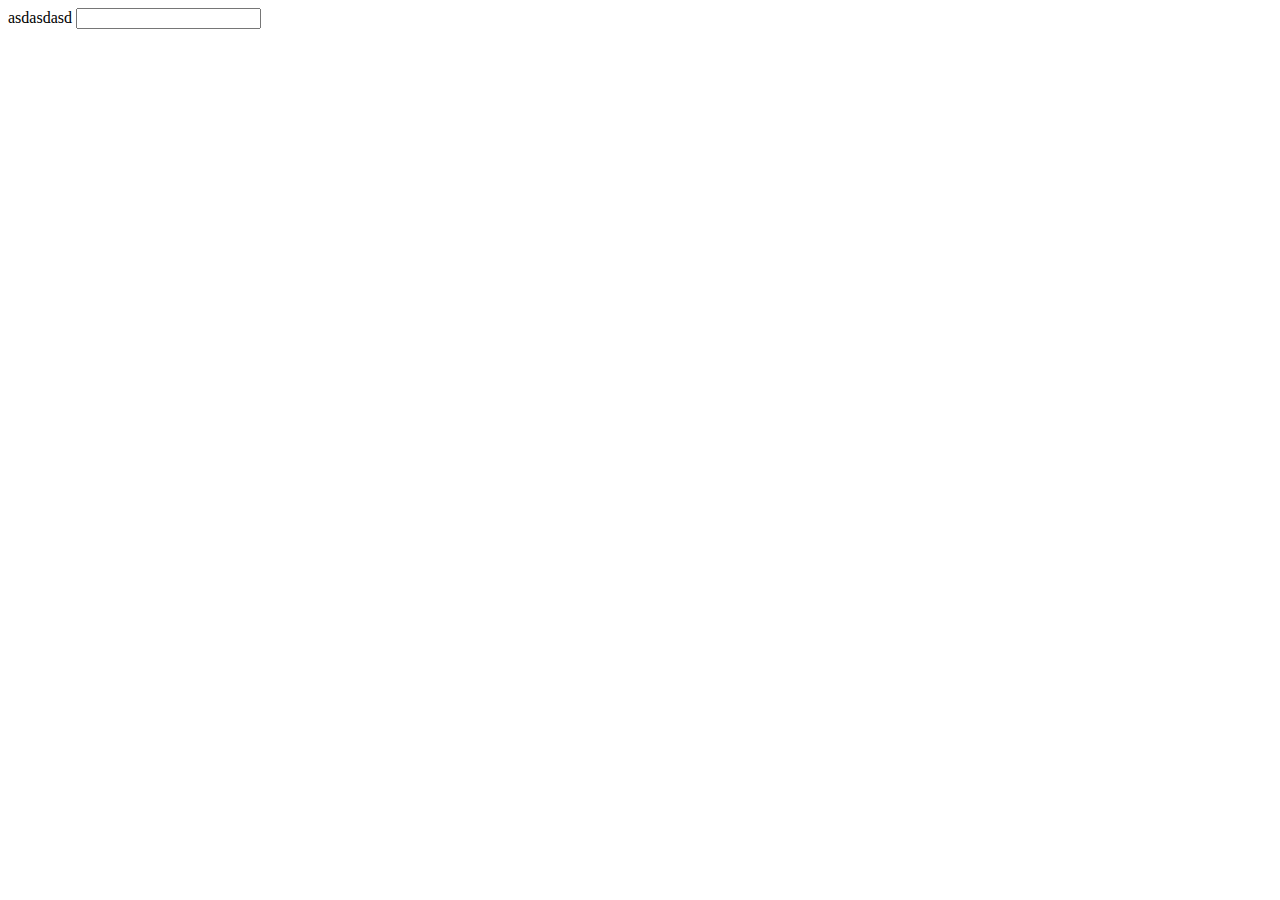
<file: project PIN/form.html>
<!DOCTYPE html>
<html lang="en">
<head>
	<meta charset="UTF-8">
	<title>Document</title>
</head>
<body>
	<form action="http://baidu.com">
		<label for="test">asdasdasd</label>
		<input type="text" name="test">
	</form>
</body>
</html>
</file>
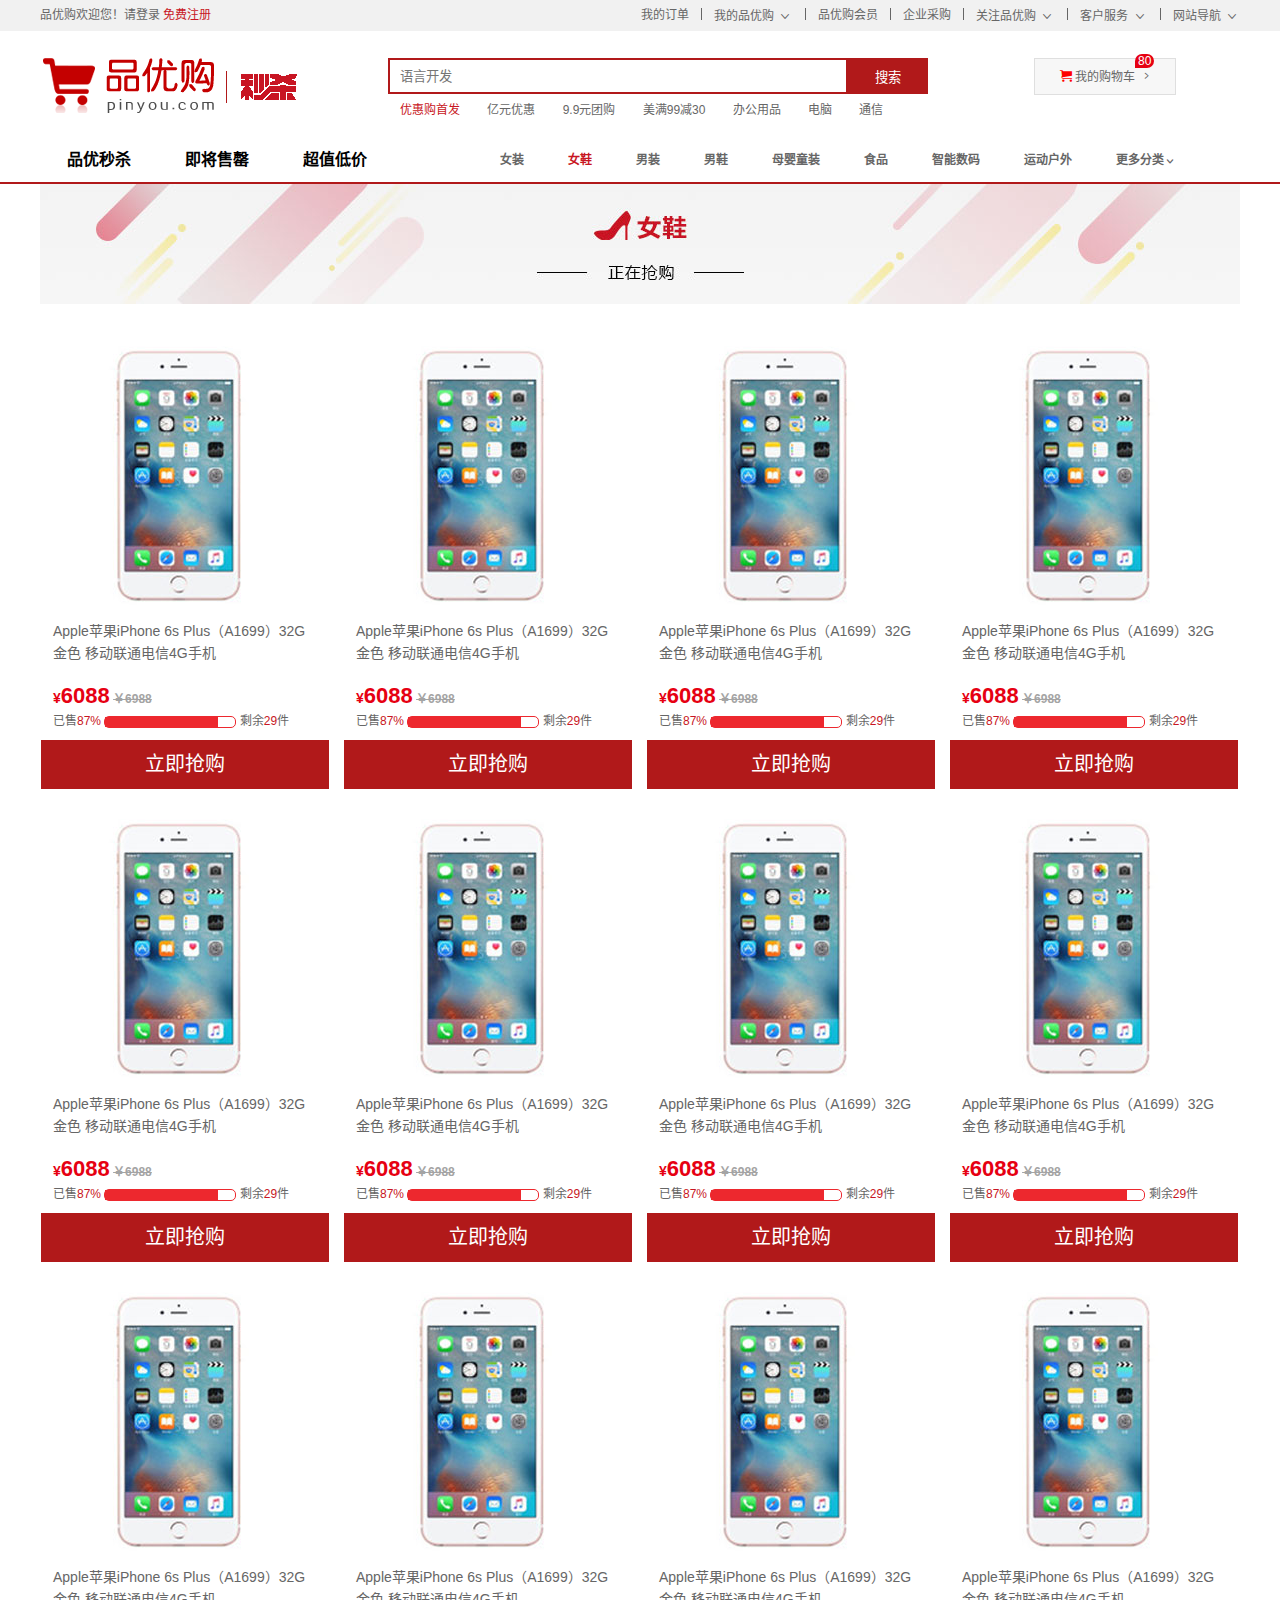
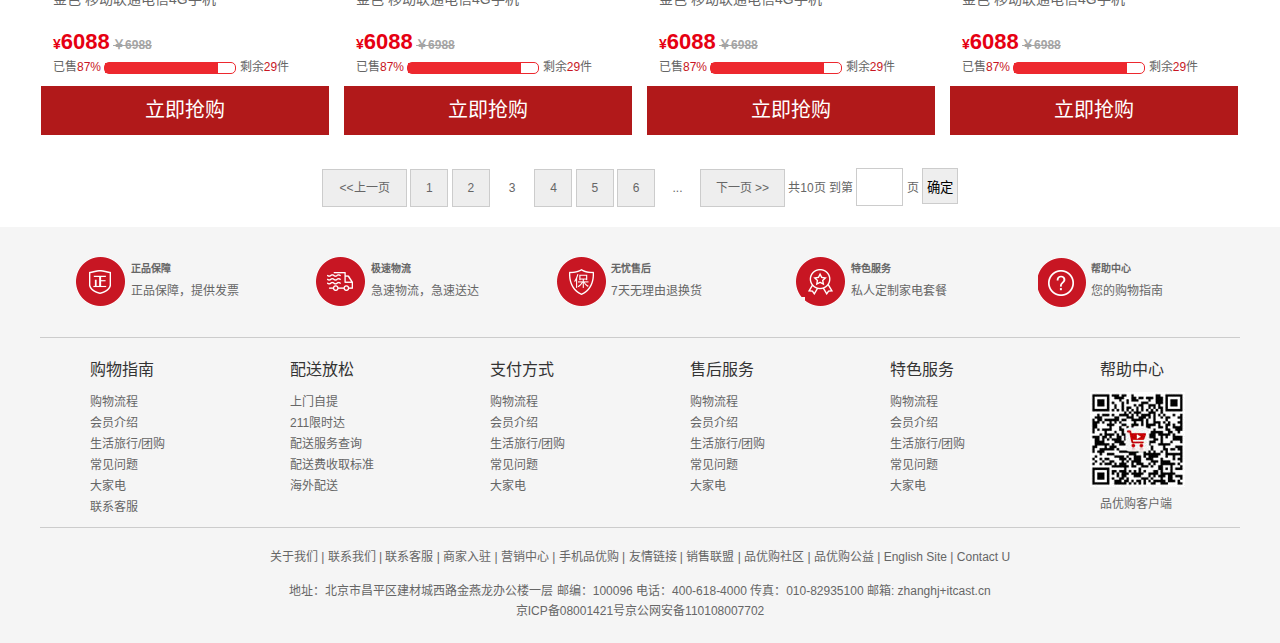
<file: project PIN/list.html>
<!DOCTYPE html>
<html lang="zh-CN">
<head>
	<meta charset="UTF-8">
	<!-- 1.网页标签的图标icon -->
	<link rel="shortcut icon" href="pin.ico">
	<!-- 2.title description Keywords 三大头标签，便于搜索引擎 -->
	<title>手机列表！</title>
	<meta name="description" content="品优购JD.COM-专业的综合网上购物商城,销售家电、数码通讯、电脑、家居百货、服装服饰、母婴、图书、食品等数万个品牌优质商品.便捷、诚信的服务，为您提供愉悦的网上购物体验!">
	<meta name="Keywords" content="网上购物,网上商城,手机,笔记本,电脑,MP3,CD,VCD,DV,相机,数码,配件,手表,存储卡,品优购">
	<!-- 3.链接css文件进来 -->
	<link rel="stylesheet" href="css/base.css">
	<link rel="stylesheet" href="css/common.css">
	<!-- 4.list的css文件 -->
	<link rel="stylesheet" href="css/list.css">
</head>
<body>
	<!-- 通用页面的头部 -->
	<!-- 1.shortcut start -->
	<div class="shortcut">
		<div class="w">
			<!-- 用回common里面写好的类 -->
			<div class="fl">
				<!-- 用ul写结构更清晰，类名注意，登录信息写在一个li上 -->
				<ul>
					<li>品优购欢迎您！</li>
					<li>
						<a href="#">请登录</a>
						<a href="registrater.html" target="_blank" class="style-red">免费注册</a>
					</li>
				</ul>
			</div>
			<!-- shortcut右边的竖线和向下的箭头怎么写？？？？ -->
			<!-- 用li加 -->
			<div class="fr">
				<ul>
					<li><a href="#">我的订单</a></li>
					<li class="spacer"></li>
					<li>
						<a href="#">我的品优购</a> 
						<!-- 给字体图标加个类 -->
						<i class="icomoon"></i>
					</li>
					<li class="spacer"></li>
					<li><a href="#">品优购会员</a></li>
					<li class="spacer"></li>
					<li><a href="#">企业采购</a></li>
					<li class="spacer"></li>
					<li><a href="#">关注品优购</a> <i class="icomoon"></i></li>
					<li class="spacer"></li>
					<li><a href="#">客户服务</a> <i class="icomoon"></i></li>
					<li class="spacer"></li>
					<li ><a href="#">网站导航</a> <i class="icomoon"></i></li>
				</ul>
			</div>
		</div>
	</div>
	<!-- 1.shortcut end -->
 
	<!-- 2.header start -->
	<div class="header w">
		<!-- header-logo部分 -->
		<div class="logo">
			<h1>
				<a href="index.html" title="品优购">品优购</a>
			</h1>
		</div>
		<!-- header-search部分 -->
		<div class="search">
			<input type="text" placeholder="语言开发" class="fl">
			<button class="fl">搜索</button>
		</div>
		<!-- header hotwords部分 -->
		<div class="hotwords">
			<a href="#" class="style-red">优惠购首发</a>
			<a href="#">亿元优惠</a>
			<a href="#">9.9元团购</a>
			<a href="#">美满99减30</a>
			<a href="#">办公用品</a>
			<a href="#">电脑</a>
			<a href="#">通信</a>
		</div>
		<div class="sk">
		</div>
		<!-- header shopcar部分 -->
		<div class="shopcar">
			<i class="count">80</i>
			<a href="#">
				<span class="cart"></span> 我的购物车  <span class="you"></span>
			</a>
		</div>
	</div>
	<!-- 2.header end -->

	<!-- 3.nav start -->
	<div class="nav">
		<div class="w">
			<div class="sk-list fl">
				<ul>
					<li><a href="#">品优秒杀</a></li>
					<li><a href="#">即将售罄</a></li>
					<li><a href="#">超值低价</a></li>
				</ul>
			</div>
			<div class="sk-con fr">
				<ul>
					<li><a href="#">女装</a></li>
					<li><a href="#" class="style-red">女鞋</a></li>
					<li><a href="#">男装</a></li>
					<li><a href="#">男鞋</a></li>
					<li><a href="#">母婴童装</a></li>
					<li><a href="#">食品</a></li>
					<li><a href="#">智能数码</a></li>
					<li><a href="#">运动户外</a></li>
					<li><a href="#">更多分类</a></li>
				</ul>
			</div>
		</div>
	</div>
	<!-- 3.nav end -->

	<!-- 内容展示页 -->
	<div class="sk-container w">
		<div class="sk-hd">
			<img src="upload/nvxie.jpg" alt="">
		</div>
		<!-- 因为没给高度，要清楚浮动 -->
		<div class="sk-bd clearfix">
			<ul>
				<!-- 因为li下面还有很多层，所以要加个class -->
				<!-- del标签可以做删除线 -->
				<li class="sk-good ">
					<a href="detail.html" target="_blank">
						<img src="upload/list-good.jpg" alt="">
						<h5 class="sk-good-title">Apple苹果iPhone 6s Plus（A1699）32G 金色 移动联通电信4G手机</h5>
					</a>
					<p class="sk-good-price"><span><i>¥</i>6088</span> <del>￥6988</del></p>
					<!-- 里面的条子怎么写？用图片？ -->
					<div class="sk_goods_progress">
						已售<i class="style-red">87%</i>
						<div class="bar">
							<div class="bar-in"></div>
						</div>
						剩余<i class="style-red">29</i>件
					</div>
					<a href="detail.html" class="sk_goods_buy">立即抢购</a>
				</li>
				<li class="sk-good">
					<a href="detail.html" target="_blank">
						<img src="upload/list-good.jpg" alt="">
						<h5 class="sk-good-title">Apple苹果iPhone 6s Plus（A1699）32G 金色 移动联通电信4G手机</h5>
					</a>
					<p class="sk-good-price"><span><i>¥</i>6088</span> <del>￥6988</del></p>
					<!-- 里面的条子怎么写？用图片？ -->
					<div class="sk_goods_progress">
						已售<i class="style-red">87%</i>
						<div class="bar">
							<div class="bar-in"></div>
						</div>
						剩余<i class="style-red">29</i>件
					</div>
					<a href="detail.html" class="sk_goods_buy">立即抢购</a>
				</li>
				<li class="sk-good">
					<a href="detail.html" target="_blank">
						<img src="upload/list-good.jpg" alt="">
						<h5 class="sk-good-title">Apple苹果iPhone 6s Plus（A1699）32G 金色 移动联通电信4G手机</h5>
					</a>
					<p class="sk-good-price"><span><i>¥</i>6088</span> <del>￥6988</del></p>
					<!-- 里面的条子怎么写？用图片？ -->
					<div class="sk_goods_progress">
						已售<i class="style-red">87%</i>
						<div class="bar">
							<div class="bar-in"></div>
						</div>
						剩余<i class="style-red">29</i>件
					</div>
					<a href="detail.html" class="sk_goods_buy">立即抢购</a>
				</li>
				<li class="sk-good">
					<a href="detail.html" target="_blank">
						<img src="upload/list-good.jpg" alt="">
						<h5 class="sk-good-title">Apple苹果iPhone 6s Plus（A1699）32G 金色 移动联通电信4G手机</h5>
					</a>
					<p class="sk-good-price"><span><i>¥</i>6088</span> <del>￥6988</del></p>
					<!-- 里面的条子怎么写？用图片？ -->
					<div class="sk_goods_progress">
						已售<i class="style-red">87%</i>
						<div class="bar">
							<div class="bar-in"></div>
						</div>
						剩余<i class="style-red">29</i>件
					</div>
					<a href="detail.html" class="sk_goods_buy">立即抢购</a>
				</li>
				<li class="sk-good">
					<a href="detail.html" target="_blank">
						<img src="upload/list-good.jpg" alt="">
						<h5 class="sk-good-title">Apple苹果iPhone 6s Plus（A1699）32G 金色 移动联通电信4G手机</h5>
					</a>
					<p class="sk-good-price"><span><i>¥</i>6088</span> <del>￥6988</del></p>
					<!-- 里面的条子怎么写？用图片？ -->
					<div class="sk_goods_progress">
						已售<i class="style-red">87%</i>
						<div class="bar">
							<div class="bar-in"></div>
						</div>
						剩余<i class="style-red">29</i>件
					</div>
					<a href="detail.html" class="sk_goods_buy">立即抢购</a>
				</li>
				<li class="sk-good">
					<a href="detail.html" target="_blank">
						<img src="upload/list-good.jpg" alt="">
						<h5 class="sk-good-title">Apple苹果iPhone 6s Plus（A1699）32G 金色 移动联通电信4G手机</h5>
					</a>
					<p class="sk-good-price"><span><i>¥</i>6088</span> <del>￥6988</del></p>
					<!-- 里面的条子怎么写？用图片？ -->
					<div class="sk_goods_progress">
						已售<i class="style-red">87%</i>
						<div class="bar">
							<div class="bar-in"></div>
						</div>
						剩余<i class="style-red">29</i>件
					</div>
					<a href="detail.html" class="sk_goods_buy">立即抢购</a>
				</li>
				<li class="sk-good">
					<a href="detail.html" target="_blank">
						<img src="upload/list-good.jpg" alt="">
						<h5 class="sk-good-title">Apple苹果iPhone 6s Plus（A1699）32G 金色 移动联通电信4G手机</h5>
					</a>
					<p class="sk-good-price"><span><i>¥</i>6088</span> <del>￥6988</del></p>
					<!-- 里面的条子怎么写？用图片？ -->
					<div class="sk_goods_progress">
						已售<i class="style-red">87%</i>
						<div class="bar">
							<div class="bar-in"></div>
						</div>
						剩余<i class="style-red">29</i>件
					</div>
					<a href="detail.html" class="sk_goods_buy">立即抢购</a>
				</li>
				<li class="sk-good">
					<a href="detail.html" target="_blank">
						<img src="upload/list-good.jpg" alt="">
						<h5 class="sk-good-title">Apple苹果iPhone 6s Plus（A1699）32G 金色 移动联通电信4G手机</h5>
					</a>
					<p class="sk-good-price"><span><i>¥</i>6088</span> <del>￥6988</del></p>
					<!-- 里面的条子怎么写？用图片？ -->
					<div class="sk_goods_progress">
						已售<i class="style-red">87%</i>
						<div class="bar">
							<div class="bar-in"></div>
						</div>
						剩余<i class="style-red">29</i>件
					</div>
					<a href="detail.html" class="sk_goods_buy">立即抢购</a>
				</li>
				<li class="sk-good">
					<a href="detail.html" target="_blank">
						<img src="upload/list-good.jpg" alt="">
						<h5 class="sk-good-title">Apple苹果iPhone 6s Plus（A1699）32G 金色 移动联通电信4G手机</h5>
					</a>
					<p class="sk-good-price"><span><i>¥</i>6088</span> <del>￥6988</del></p>
					<!-- 里面的条子怎么写？用图片？ -->
					<div class="sk_goods_progress">
						已售<i class="style-red">87%</i>
						<div class="bar">
							<div class="bar-in"></div>
						</div>
						剩余<i class="style-red">29</i>件
					</div>
					<a href="detail.html" class="sk_goods_buy">立即抢购</a>
				</li>
				<li class="sk-good">
					<a href="detail.html" target="_blank">
						<img src="upload/list-good.jpg" alt="">
						<h5 class="sk-good-title">Apple苹果iPhone 6s Plus（A1699）32G 金色 移动联通电信4G手机</h5>
					</a>
					<p class="sk-good-price"><span><i>¥</i>6088</span> <del>￥6988</del></p>
					<!-- 里面的条子怎么写？用图片？ -->
					<div class="sk_goods_progress">
						已售<i class="style-red">87%</i>
						<div class="bar">
							<div class="bar-in"></div>
						</div>
						剩余<i class="style-red">29</i>件
					</div>
					<a href="detail.html" class="sk_goods_buy">立即抢购</a>
				</li>
				<li class="sk-good">
					<a href="detail.html" target="_blank">
						<img src="upload/list-good.jpg" alt="">
						<h5 class="sk-good-title">Apple苹果iPhone 6s Plus（A1699）32G 金色 移动联通电信4G手机</h5>
					</a>
					<p class="sk-good-price"><span><i>¥</i>6088</span> <del>￥6988</del></p>
					<!-- 里面的条子怎么写？用图片？ -->
					<div class="sk_goods_progress">
						已售<i class="style-red">87%</i>
						<div class="bar">
							<div class="bar-in"></div>
						</div>
						剩余<i class="style-red">29</i>件
					</div>
					<a href="detail.html" class="sk_goods_buy">立即抢购</a>
				</li>
				<li class="sk-good">
					<a href="detail.html" target="_blank">
						<img src="upload/list-good.jpg" alt="">
						<h5 class="sk-good-title">Apple苹果iPhone 6s Plus（A1699）32G 金色 移动联通电信4G手机</h5>
					</a>
					<p class="sk-good-price"><span><i>¥</i>6088</span> <del>￥6988</del></p>
					<!-- 里面的条子怎么写？用图片？ -->
					<div class="sk_goods_progress">
						已售<i class="style-red">87%</i>
						<div class="bar">
							<div class="bar-in"></div>
						</div>
						剩余<i class="style-red">29</i>件
					</div>
					<a href="detail.html" class="sk_goods_buy">立即抢购</a>
				</li>
				
			</ul>
		</div>
		<div class="page">
			<span class="page-num">
				<a href="#" class="page-pre">&lt;&lt;上一页</a>
				<a href="#">1</a>
				<a href="#">2</a>
				<a href="#" class="cur">3</a>
				<a href="#">4</a>
				<a href="#">5</a>
				<a href="#">6</a>
				<a href="#" class="dotted">...</a>
				<a href="#" class="page-next">下一页 &gt;&gt;</a>
			</span>
			<span class="page-skip">
				共10页 到第
				<input type="text">
				页
				<button>确定</button>
			</span>
		</div>
	</div>



	<!-- footer部分 -->
	<!-- 服务里面的字怎么写结构？？？？ -->
	<!-- 两行的文字，第一行用block，第二行用p -->
	<!-- 二维码用什么包住？？ -->
	<!-- 用dd dt dd包住，因为结构一样的 -->
	<div class="footer">
		<div class="w">
			<div class="mod_service">
				<ul>
					<li>
						<i class="service_com service_icon1"></i>
						<div class="service_t1">
							<h5>正品保障</h5>
							<p>正品保障，提供发票</p>
						</div>
					</li>
					<li>
						<i class="service_com service_icon2"></i>
						<div class="service_t1">
							<h5>极速物流</h5>
							<p>急速物流，急速送达</p>
						</div>
					</li>
					<li>
						<i class="service_com service_icon3"></i>
						<div class="service_t1">
							<h5>无忧售后</h5>
							<p>7天无理由退换货</p>
						</div>
					</li>
					<li>
						<i class="service_com service_icon4"></i>
						<div class="service_t1">
							<h5>特色服务</h5>
							<p>私人定制家电套餐</p>
						</div>
					</li>
					<li>
						<i class="service_com service_icon5"></i>
						<div class="service_t1">
							<h5>帮助中心</h5>
							<p>您的购物指南</p>
						</div>
					</li>
				</ul>
			</div>
			<div class="mod_help">
				<dl>
					<dt>购物指南</dt>
					<dd>购物流程</dd>
					<dd>会员介绍</dd>
					<dd>生活旅行/团购</dd>
					<dd>常见问题</dd>
					<dd>大家电</dd>
					<dd>联系客服</dd>
				</dl>

				<dl>
					<dt>配送放松</dt>
					<dd>上门自提</dd>
					<dd>211限时达</dd>
					<dd>配送服务查询</dd>
					<dd>配送费收取标准</dd>
					<dd>海外配送</dd>
				</dl>
				<dl>
					<dt>支付方式</dt>
					<dd>购物流程</dd>
					<dd>会员介绍</dd>
					<dd>生活旅行/团购</dd>
					<dd>常见问题</dd>
					<dd>大家电</dd>
				</dl>
				<dl>
					<dt>售后服务</dt>
					<dd>购物流程</dd>
					<dd>会员介绍</dd>
					<dd>生活旅行/团购</dd>
					<dd>常见问题</dd>
					<dd>大家电</dd>
				</dl>
				<dl>
					<dt>特色服务</dt>
					<dd>购物流程</dd>
					<dd>会员介绍</dd>
					<dd>生活旅行/团购</dd>
					<dd>常见问题</dd>
					<dd>大家电</dd>
				</dl>
				<dl>
					<dt class="help_t">帮助中心</dt>
					<dd>
						<img src="upload/qrcode.jpg" alt="" class="qrcode">
						<p class="help_t">品优购客户端</p>
					</dd>
				</dl>
			</div>
			<div class="mod_copyright">
				<p>关于我们  |  联系我们  |  联系客服  |  商家入驻  |  营销中心  |  手机品优购  |  友情链接  |  销售联盟  |  品优购社区  |  品优购公益  |  English Site  |  Contact U</p>
				<p class="cr-bottom">地址：北京市昌平区建材城西路金燕龙办公楼一层 邮编：100096 电话：400-618-4000 传真：010-82935100 邮箱: zhanghj+itcast.cn <br>
				京ICP备08001421号京公网安备110108007702</p>
			</div>
		</div>
	</div>
</body>
</html>
</file>
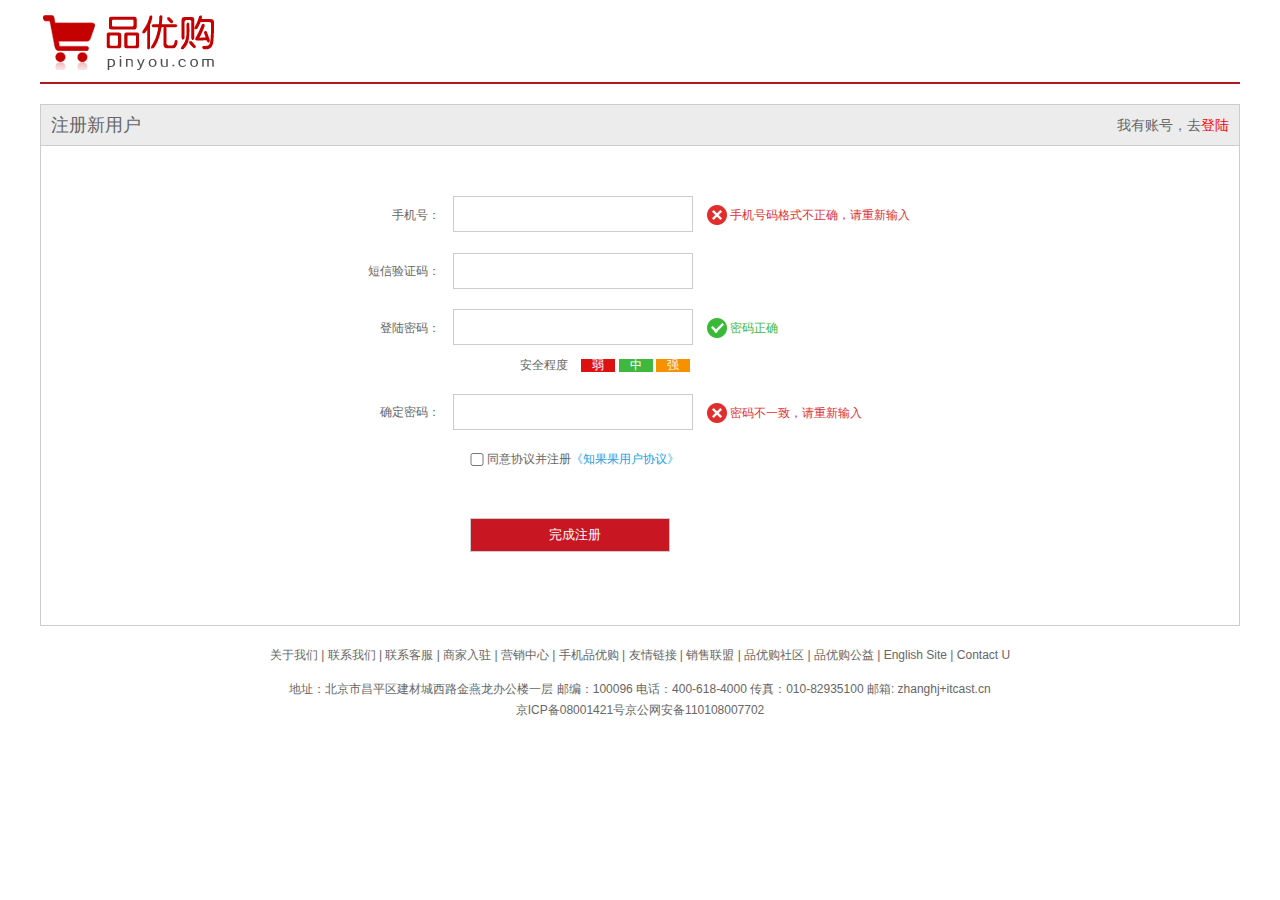
<file: project PIN/registrater.html>
<!DOCTYPE html>
<html lang="en">
<head>
	<meta charset="UTF-8">
	<!-- 注册页面属于私密信息，不用加title description keywords -->
	<title>注册页面</title>
	<!-- 1.网页标签的图标icon -->
	<link rel="shortcut icon" href="pin.ico">

	<!-- 3.链接css文件进来 -->
	<link rel="stylesheet" href="css/base.css">
	<!-- 4.registrater的css文件 -->
	<link rel="stylesheet" href="css/registrater.css">
</head>
<body>
	<div class="w">
		<!-- header部分 -->
		<div class="header">
			<div class="logo">
				<a href="index.html">
					<img src="img/py-icon.png" alt="">
				</a>
			</div>
		</div>
		<!-- registerarea部分 -->
		<div class="registerarea">
			<h3>注册新用户
				<span>我有账号，去<a href="#">登陆</a></span>
			</h3>
			<div class="reg-form">
				<!-- 表格的写法 -->
				<form action="#">
					<ul>
						<li>
							<label for="phone">手机号：</label>
							<input type="text" name="phone">
							<i class="error"></i>
							<span class="mistake">手机号码格式不正确，请重新输入</span>
						</li>
						<li>
							<label for="message">短信验证码：</label>
							<input type="text" name="message">
						</li>
						<li>
							<label for="password">登陆密码：</label>
							<input type="password" name="password">
							<i class="success"></i>
							<span class="correct">密码正确</span>
						</li>
						<li class="safe">
							安全程度
							<em class="weak">弱</em>
							<em class="mid">中</em>
							<em class="str">强</em>
						</li>
						<li>
							<label for="password2">确定密码：</label>
							<input type="password" name="password2">
							<i class="error"></i>
							<span class="mistake">密码不一致，请重新输入</span>
						</li>
						<li class="confirm">
							<input type="checkbox" class="verify">
							<span>同意协议并注册<a href="#">《知果果用户协议》</a></span>
						</li>
						<input type="submit" value="完成注册" class="finish">
					</ul>
				</form>
			</div>
		</div>
		<!-- footer部分 -->
		<div class="footer">
			<p>关于我们  |  联系我们  |  联系客服  |  商家入驻  |  营销中心  |  手机品优购  |  友情链接  |  销售联盟  |  品优购社区  |  品优购公益  |  English Site  |  Contact U</p>
			<p class="adr">地址：北京市昌平区建材城西路金燕龙办公楼一层 邮编：100096 电话：400-618-4000 传真：010-82935100 邮箱: zhanghj+itcast.cn <br>
京ICP备08001421号京公网安备110108007702
</p>
		</div>
	</div>
</body>
</html>
</file>
<file: project PIN/css/base.css>
/*初始化样式*/
* {
	margin: 0;
	padding: 0;
}

li {
	list-style: none;
}
/*让所有的斜体不倾斜*/
em,
i {
	font-style: normal;
	/*字的样式*/
}

/*图片无边框,去掉空白缝隙*/
img {
	vertical-align: middle;
	border: 0;
	/*ie6 去边框*/
}

/*让button变化小手*/
button {
	cursor: pointer;
}

/*取消超链接的下划线*/
a {
	color: #666;
	text-decoration: none;
}

/*超链接的hover*/
a:hover {
	color: #e33333;
}


button,
input {
    font-family: 'Microsoft YaHei', 'Heiti SC', tahoma, arial, 'Hiragino Sans GB', \\5B8B\4F53, sans-serif;
    /*取消轮廓线 蓝色的*/
    outline: none;
}

body {
    background-color: #fff;
    font: 12px/1.5 'Microsoft YaHei', 'Heiti SC', tahoma, arial, 'Hiragino Sans GB', \\5B8B\4F53, sans-serif;
    color: #666
}

/*隐藏*/
.hide, 
.none {
	display: none;
}

/*清除浮动(父元素不给高度,子元素都浮动了)*/
.clearfix:after {
    visibility: hidden;
    clear: both;
    display: block;
    content: ".";
    height: 0
}

.clearfix {
    *zoom: 1
}
</file>
<file: project PIN/css/common.css>
/*公共样式*/
/*浮动*/
.fl {
	float: left;
}

.fr {
	float: right;
}
/*版心*/
.w {
	width: 1200px;
	margin: 0 auto;
}
/*shortcut部分*/
.shortcut {
	height: 31px;
	background-color: #f1f1f1;
	line-height: 31px;
}

.spacer {
	width: 1px;
	height: 12px;
	background-color: #666;
	margin: 8px 12px 0;
}
.style-red {
	color: #c81623;
}
.shortcut li {
	float: left;
}
/*添加字体图标*/
@font-face {
	font-family: 'icomoon';
	/*路径问题*/
	src:  url('../fonts/icomoon.eot?7kkyc2');
	src:  url('../fonts/icomoon.eot?7kkyc2#iefix') format('embedded-opentype'),
    url('../fonts/icomoon.ttf?7kkyc2') format('truetype'),
    url('../fonts/icomoon.woff?7kkyc2') format('woff'),
    url('../fonts/icomoon.svg?7kkyc2#icomoon') format('svg');
	font-weight: normal;
	font-style: normal;
}

.fr .icomoon {
	font-family: 'icomoon';
	font-size: 16px;
	/*行高小于高,字体偏上*/
	/*因为i是行内元素,不能写上下margin*/
	line-height: 26px;
}

/*header部分*/
.header {
	position: relative;
	top: 0;
	left: 0;
	height: 106px;
}
/*logo部分*/
.logo {
	position: absolute;
	top: 27px;
	left: 0;
}
.header .logo a {
	display: inline-block;
	overflow: hidden;
	width: 219px;
	height: 55px;
	background-image: url(../img/py-icon.png);
	text-indent: -999px;
}
/*背景图片显示不了？？？？*/
/*用的是css的文件路径，不是html的文件路径！！！！*/

/*search部分*/
.search {
	position: absolute;
	top: 27px;
	left: 348px;
	width: 540px;
	height: 35px;
	background-color: orange;
}

.search input {
	padding-left: 10px;
	width: 446px;
	height: 32px;
	border: 2px solid #b1191a;
}

.search button {
	width: 80px;
	height: 36px;
	background-color: #b1191a;
	border: none;
	color: #fff;
}
/*hotword部分*/
.hotwords {
	position: absolute;
	top: 70px;
	left: 348px;
}
/*行内元素不用加宽高*/

.hotwords a {
	margin: 0 12px;
}

/*shopcar部分*/
.shopcar {
	position: absolute;
	top: 27px;
	right: 64px;
	width: 140px;
	height: 35px;
	background-color: #f7f7f7;
	border: 1px solid #dfdfdf;
}

.cart {
	font-family: 'icomoon';
	color: red;
}

.you {
	font-family: 'icomoon';
}

/*text-align: center;要加在div中*/
.shopcar {
	text-align: center;
	line-height: 35px;
}

.count {
	position: absolute;
	top: -5px;
	left: 100px;
	padding: 0 3px;
	/*width: 14px;*/
	/*这里不能给宽度，因为是数字撑开盒子*/
	height: 14px;
	/*这里要给行高，不然会继承上面的35px*/
	line-height: 14px;
	background-color: #e60012;
	color: #fff;
	border-radius: 7px 7px 7px 0;
	font-size: 12px;
}

/*nav部分*/
.nav {
	height: 45px;
	border-bottom: 2px solid #b1191a;
}
.nav .dt {
	width: 210px;
	height: 45px;
	background-color: #b1191a;
	text-align: center;
	line-height: 45px;
	font-size: 16px;
	color: #fff;
}

.nav .dd {
	width: 210px;
	height: 465px;
	background-color: #c81623;
	margin-top: 2px;
}

.nav .dd li {
	height: 31px;
	padding: 0 10px;
	color: #fff;
	margin-left: 1px;
	transition: all 0.5s;
}

.nav .dd a {
	line-height: 31px;
	font-size: 14px;
	color: #fff;
}

.nav .dd .you {
	color: #fff;
	line-height: 31px;
	font-size: 16px;
	/*font-weight: 700;*/
}
.nav .dd li:hover {
	background-color: #fff;
	color: #c81623;
	padding: 0 20px;
}
.nav .dd li:hover a {
	color: #c81623;
}

/*navitems*/
.navitems {
	margin-left: 10px;
	height: 45px;
	/*background-color: orange;*/
}
.navitems li a {
	line-height: 45px;
	padding: 0 25px;
	color: #333;
	font-size: 16px;
}
.navitems li a:hover {
	color: #c81623;
}

/*footer部分*/
.footer {
	/*padding-top: 30px;*/
	height: 416px;
	background-color: #f5f5f5;
}

.mod_service {
	height: 110px;
	/*background-color: orange;*/
	border-bottom: 1px solid #ccc;
}

.mod_service li {
	float: left;
	margin-top: 30px;
	padding-left: 36px;
	width: 204px;
	height: 79px;
	/*background-color: pink;*/
}

/*service文字部分*/
.service_t1 {
	float: left;
	margin-left: 5px;
}
.service_t1 h5 {
	margin: 5px 0;
}

/*icon部分*/
.service_com {
	float: left;
	width: 50px;
	height: 50px;
}

.service_icon1 {
	/*浮动的对象可以直接加宽高*/
	background: url(../img/icons.png) -253px -3px no-repeat;
}

.service_icon2 {
	/*浮动的对象可以直接加宽高*/
	background: url(../img/icons.png) -255px -54px no-repeat;
}
.service_icon3 {
	/*浮动的对象可以直接加宽高*/
	background: url(../img/icons.png) -256px -106px no-repeat;
}
.service_icon4 {
	/*浮动的对象可以直接加宽高*/
	background: url(../img/icons.png) -258px -157px no-repeat;
}
.service_icon5 {
	/*浮动的对象可以直接加宽高*/
	background: url(../img/icons.png) -256px -208px no-repeat;
}

/*service help部分*/
.mod_help {
	height: 189px;
	border-bottom: 1px solid #ccc;
}
.mod_help dl {
	float: left;
	width: 150px;
	/*background-color: orange;*/
	padding-left: 50px;
	padding-top: 20px;
}

.mod_help dl dt {
	margin-bottom: 10px;
	font-size: 16px;
	color: #333;
}

.mod_help dl dd {
	color: #666;
	line-height: 21px;
}
.help_t {
	padding-left: 10px;

}
.qrcode {
	margin-bottom: 7px;
}
/*mod_copyright部分*/
.mod_copyright {
	height: 95px;
	padding-top: 20px;
	/*background-color: orange;*/
	text-align: center;
}
.cr-bottom {
	margin-top: 15px;
	line-height: 20px;
}
</file>
<file: project PIN/css/index.css>
.main {

	width: 981px;
	height: 456px;
	margin-top: 10px;
	margin-left: 220px;
	/*background-color: pink;*/
}

.main-l {
	position: relative;
	top: 0;
	left: 0;
	width: 722px;
	height: 456px;
	/*background-color: orange;*/
}

.focus-l,
.focus-r {
	height: 40px;
	width: 30px;
	background-color: rgba(0,0,0,.3);
	color: #fff;
	text-align: center;
	line-height: 40px;
	font-weight: 700;
	font-size: 16px;
}
.focus-r {
	position: absolute;
	top: 50%;
	right: 0;
	margin-top: -20px;
}
.focus-l {
	position: absolute;
	top: 50%;
	left: 0;
	margin-top: -20px;
}

/*下面圆圈部分*/
.circle {
	position: absolute;
	bottom: 10px;
	left: 50px;
}
.circle li {
	float: left;
	margin: 0 2px;
	width: 8px;
	height: 8px;
	border: 2px solid rgba(255,255,255,.8);
	border-radius: 50%;
	cursor: pointer;
}
.circle li:hover {
	background-color: #fff;
}

/*右边的模块*/
.main-r {
	width: 251px;
	height: 456px;

	/*background-color: purple;*/
}

.news {
	height: 163px;
	border: 1px solid #e4e4e4;
}
.news-hd {
	height: 32px;
	padding: 0 15px;
	border-bottom: 1px dotted #ccc;
	font-size: 14px;
	line-height: 32px;
}
.news-hd a {
	font-family: 'icomoon';
}
.news-bd {
	height: 130px;
	/*background-color: pink;*/
	padding: 5px 0 0 15px;
}
.news-bd li {
	height: 24px;
	line-height: 24px;
}
.lifeservice {
	height: 208px;
	border: 1px solid #e4e4e4;
	border-top: none;
	overflow: hidden;
}
.lifeservice ul {
	width: 252px;
}
.lifeservice li {
	position: relative;
	float: left;
	width: 62px;
	height: 70px;
	border-right: 1px solid #ccc;
	border-bottom: 1px solid #ccc;
}
/*service logo部分*/
.lifeservice a {
	display: block;
	height: 100%;
	/*清除坍塌*/
	overflow: hidden;
}
.lifeservice a p {
	text-align: center;
	
}
.service-logo {
	display: block;
	width: 24px;
	height: 24px;
	margin: 10px auto;
	background: url(../img/icons.png) no-repeat;
}
.service-po1 {
	background-position: -17px -17px;
}

.service-po2 {
	background-position: -78px -17px;
}
.hot {
	position: absolute;
	top: 0;
	right: 0;
	width: 13px;
	height: 16px;
	background: url(../img/hot.jpg) no-repeat;
}
.bargain {
	margin-top: 5px;
	height: 76px;
	/*background-color: pink;*/
}

/*recommend部分*/
.recommend {
	margin-top: 10px;
	height: 163px;
	background-color: pink;
}
.recom-hd {
	overflow: hidden;
}
.recom-hd a {
	display: block;
	overflow: hidden;
	width: 200px;
	height: 163px;
	background-color: #5c5251;
}
.recom-hd a i {
	display: block;
	width: 57px;
	height: 57px;
	margin: 33px auto 10px;
	background: url(../img/recom.png) no-repeat;
}
.recom-hd a p {
	text-align: center;
	color: #FFF;
}
/*recom-bd部分*/
.recom-bd {
	width: 1000px;
	height: 143px;
	padding: 10px 0;
	overflow: hidden;
	background-color: #ebebeb;

}
.recom-bd ul {
	width: 1005px;
	/*overflow: hidden;*/
}
.recom-bd li {
	width: 250px;
	height: 143px;
	border-right: 1px solid #ddd;
}

/*floor部分*/
.box-hd {
	height: 30px;
	border-bottom: 2px solid #c81623;
	font-size: 18px;
	color: #c81623;
}
.box-hd li {
	float: left;
	font-size: 12px;
	line-height: 30px;
}
.box-hd li a {
	margin: 0 15px;
}
.box-bd li {
	float: left;
	overflow: hidden;
	height: 360px;
}
.box-bd img {
	transition: all 0.5s;
}
/*加transition*/
/*应该给img加，不然会把盒子挤爆了*/
/*transition前先看好margin还是padding*/
.box-bd img:hover {
	margin-left: 10px;
}
.w209 {
	width: 209px;
	background-color: #f9f9f9;
}
.w329 {
	width: 329px;
}
.w219 {
	width: 219px;
	border-right: 1px solid #ccc;
}
.w220 {
	width: 220px;
	border-right: 1px solid #ccc;
}
.bd {
	border-bottom: 1px solid #ccc;
}
.w209 li {
	width: 86px;
	height: 32px;
	line-height: 32px;
	margin-left: 12px;
	text-align: center;
	border-bottom: 1px solid #ccc;
}
.container {
	width: 59px;
	padding-left: 27px;
}
.w209 img {
	margin: 27px 0 0 0;
}

.shouji,
.jiadian,
.diannao {
	margin-top: 30px;
	overflow: hidden;
}
.diannao {
	margin-bottom: 30px;
}

/*fixtool部分*/
.fixtool {
	position: fixed;
	top: 100px;
	left: 50%;
	margin-left: -676px;
	background-color: #fff;
}

.fixtool li {
	width: 66px;
	height: 32px;
	/*background-color: pink;*/
	line-height: 32px;
	text-align: center;
	cursor: pointer;
	border-bottom: 1px solid #ccc;
	transition: all 0.5s;
}

.fixtool li:hover {
	background-color: #c81623;
	color: #fff;
	margin-left: 10px;
}
</file>
<file: 17.project-colorGame/color.css>
body{
	background-color: #232323;
	margin:0;
	font-family: "Arial";
}

h1{
	color: white;
	text-align: center;
	background-color: steelblue;
	margin:0;
	padding: 20px 0;
	text-transform: uppercase;
	font-weight: 100;
	line-height: 1.1;
}

.square{

	width: 30%;
	background-color: purple;
	margin:1.66%;
	padding-bottom: 30%;
	/*相当content是一条线，给他上或下偏移30%*/
	/*	height: 500px;*/
	/*因为height没有高度限制，所以不能加上百分比*/
	float: left;
	transition: background 0.6s;
	/*渐变效果*/
	border-radius: 15%;
}

#container{
	max-width: 600px;
	margin:20px auto;
}

#message{
	text-align: center;
	color: steelblue;
	width: 20%;
	display: inline-block;
	/*空格占位置，再加width*/
}

#reset{
	
}

#stripe{
	/*块级元素可以直接占满一行*/
	background-color: white;
	text-align: center;
	height: 30px;
}

.selected{
	background-color: steelblue;
	color: white;
}

#pickColor{
	font-size: 200%;
}

button{
	height: 100%;
	border:none;
	background: none;
	/*不是background-color*/

	font-family:"Arial";
	font-size: inherit;
	font-weight: 700;
	color: steelblue;
	text-transform: uppercase;
	letter-spacing: 1px;
	outline: none;
	/*去掉点击后的蓝色小框*/
}

button:hover{
	background-color: steelblue;
	color: white;
	transition: all 0.6s;

}
</file>
<file: project PIN/css/detail.css>
/*产品介绍 左侧*/
.preview_wrap {
	width: 400px;
	height: 569px;
	margin-top: 10px;
}

.preview_img {
	width: 398px;
	height: 398px;
	border: 1px solid #ccc;
}
.preview_list {
	position: relative;
	overflow: hidden;
	margin-top: 60px;
	margin-bottom: 20px;
	height: 60px;
}

.preview_list ul {
	margin: 1px auto;
	width: 320px;
	height: 58px;
}
.preview_list ul li {
	float: left;
	margin: 0 2px;
	width: 56px;
	height: 56px;
	border: 2px solid transparent;
}
.preview_list .current {
	border: 1px solid #c81623;
}

.arrow_prev,
.arrow_next {
	position: absolute;
	top: 50%;
	margin-top: -16px;
	width: 22px;
	height: 32px;
}
.arrow_prev {
	left: 0;
	background-image: url(../img/arrow-prev.png);
}
.arrow_next {
	right: 0;
	background-image: url(../img/arrow-next.png);
}
.like,
.share {
	display: inline-block;
	width: 11px;
	height: 11px;
	background-image: url(../img/like.png);
}
.share {
	background-image: url(../img/share.png);
}
.preview_items span {
	margin-right: 20px;
}
.preview_items span input {
	width: 10px;
	height: 10px;
	border: 1px solid #ccc;
	background-color: none;
}

/*右边的商品详细信息*/
/*产品详细信息 右侧*/
.itemInfo_wrap {
	width: 718px;
	/*background-color: pink;*/
}
.sku_name {
	height: 35px;
	font-size: 16px;
	color: #333;
	font-weight: 700;
}
.news {
	height: 35px;
	color: #e12228;
}
/*难点：dl dt dd*/
/*summary dl(下面全部的dl) = summary-price*/
/*区别summary和summary-price的不同*/
.summary dl {
	overflow: hidden;
}
.summary dt,
.choose dt {
	float: left;
	padding-left: 10px;
	width: 60px;
}
.summary dd,
.choose dt {
	float: left;
}
/*全部的dt dd都要float*/
.summary-price dt,
.summary_promotion dt {
	line-height: 35px;
}

.summary-price,
.summary_promotion {
	position: relative;
	padding: 10px 0;
	background-color: #fee9eb;
}
.summary-price span {
	color: #e12228;
	font-size: 24px;
	font-weight: 700;
}
.remark {
	position: absolute;
	right: 20px;
	top: 17px;
}
/*summary_promotion*/
.summary_promotion dd {
	width: 548px;
}
.summary_promotion a {
	display: inline-block;
	width: 40px;
	height: 22px;
	background-color: #c81623;
	color: #fff;
	line-height: 22px;
	text-align: center;
}
/*字掉下去了???*/
/*dt和dd 的line-height要一样*/
.summary_promotion i {
	line-height: 35px;
}
.summary_promotion {
	padding-top: 0;
}
/*summary_support部分*/
.summary_support,
.summary_stock {
	margin-top: 10px;
}
.summary_stock {
	width: 546px;
	font-family: 'icomoon';
	border-bottom: 1px solid #ededed;
	padding-bottom: 5px;
}
.summary_stock dt,
.summary_stock dd {
	line-height: 28px;
}

/*choose板块*/
/*用爷爷.choose写简洁代码*/
.choose .choose_version {
	margin-top: 15px;
}
/*.choose_version a,
.choose_type a,
.choose_storage a,*/
.choose a {
	display: inline-block;
	margin-right: 5px;
	width: 80px;
	height: 41px;
	background-color: #f7f7f7;
	border: 1px solid #ededed;
	text-align: center;
	line-height: 41px;
}
/*.choose_version dt,
.choose_type dt,
.choose_storage dt,*/
.choose dt {
	line-height: 41px;
}
.choose a.current {
	border: 1px solid #c81623;
}

/*.choose_type,
.choose_storage,
.choose_package*/
.choose dl {
	margin-top: 7px;
}

/*按钮组*/
.choose_btn {
	margin-top: 21px;
}
.choose_amount {
	position: relative;
	
	float: left;
	width: 49px;
	height: 46px;
	/*border: 1px solid #ccc;*/
	background-color: pink;
}
.choose-cart {
	float: left;
	margin-left: 10px;
	width: 142px;
	height: 46px;
	background-color: #c81623;
	text-align: center;
	line-height: 46px;
	color: #fff;
	font-size: 18px;
	font-weight: 700;
}
/*怎么处理边界？？*/
/*add用了定位，会盖住下面的边框*/
.choose_amount input {
	width: 33px;	
	height: 44px;
	border: 1px solid #ccc;
	border-collapse: collapse;
	text-align: center;
	/*line-height: 44px;*/
}
.add,
.reduce {
	position: absolute;
	right: 0;
	width: 15px;
	height: 22px;
	border: 1px solid #ccc;
	background-color: #f1f1f1;
	line-height: 22px;
	text-align: center;
}
.add {
	top: 0;
}
.reduce {
	bottom: 0;
}

/*产品细节模块 product_detail */
.product_detail {
	margin-top: 30px;
}
.aside {
	width: 208px;
	/*height: 100px;*/
	border: 1px solid #ddd;
}

.tab_list {
	height: 33px;
}
.tab_list li {
	float: left;
	height: 33px;
	background-color: #f1f1f1;
	text-align: center;
	line-height: 33px;
	border-bottom: 1px solid #ddd;
}
.tab_list .tab-cur {
	background-color: #fff;
	border-bottom: 1px solid transparent;
	color: red;
}
.first-tab {
	width: 104px;
}
.second-tab {
	width: 103px;
	border-left: 1px solid #ddd;
}
/*细节模块的下方*/
.tab_con {
	padding: 0 10px;
}
.con-hd li {
	float: left;
	width: 94px;
	height: 15px;
	padding: 8px 0;
	text-align: center;
	line-height: 15px;
	border-bottom: 1px solid #ccc;
}

.con-bd li h5 {
	white-space: nowrap;
	overflow: hidden;
	text-overflow: ellipsis;
}
.con-bd li p {
	font-weight: 700;
	color: #000;
}
.con-bd li a {
	display: block;
	width: 110px;
	height: 20px;
	margin: 10px auto;
	background-color: #f1f1f1;
	border: 1px solid #ccc;
	text-align: center;
	line-height: 20px;
}

/*detail部分*/
.detail {
	width: 976px;
}

.detail_tab_list {
	
	height: 39px;
	border: 1px solid #ddd;
	background-color: #f1f1f1;
}
.detail_tab_list li {
	float: left;
	padding: 0 20px;
	height: 39px;
	line-height: 39px;
	cursor: pointer;
}
.detail_tab_list .cur {
	background-color: #c81623;
	color: #fff;
}
.detail_tab_con .item {
	position: relative;
}

.detail_tab_con ul {
	padding: 20px 0 0 20px;
	line-height: 22px;
	margin-bottom: 10px;
}
.detail_tab_con h5 {
	position: absolute;
	bottom: 0;
	right: 0;
	font-family: 'icomoon';
	cursor: pointer;
}
.detail_tab_con .first-pic {
	border-top: 1px solid #ccc;
}

.product_detail {
	margin-bottom: 50px;
}

/*上面的detail*/
.detail_tab_con1 {
	
	border: 1px solid #ccc;
	border-top: 0;
	margin-bottom: 20px;
}

.detail_tab_con1 .item {
	float: left;
	width: 807px;
	height: 261px;
	border-right: 1px solid #ccc;
}

.detail_tab_con1 .price {
	float: left;
	
	/*border-left: 1px solid #ccc;*/
}
.item-title li {
	float: left;
	padding: 0 20px;
	cursor: pointer;
	margin-top: 12px;
}
.item-title {
	height: 40px;
}
.item-products {
	margin-left: 20px;
	margin-top: 12px;
}
.item-products li {
	float: left;
	width: 130px;
	margin-right: 20px;
}
.item-products .cur {
	border: 1px solid #c81623;
}
.item-price,
.item-price2 {
	margin-top: 5px;
}
.item-price {
	font-weight: 700;
	font-size: 16px;
	color: #c81623;
	text-align: center;
}
.item-price2 h5 {
	white-space: nowrap;
	overflow: hidden;
	text-overflow: ellipsis;
	font-weight: 400;
}
.item-price2 input[type=checkbox] {
	width: 11px;
	height: 11px;
	border: 1px solid #ccc;
	background-color: #fff;
	border-radius: 0;
}
.item-price2 span {
	color: #c81623;
	font-weight: 700;
}

/*price部分*/
.detail_tab_con1 .price {
	padding: 45px 15px 0;
}
.detail_tab_con1 .price p {
	font-weight: 700;
	margin-top: 20px;
}
.detail_tab_con1 .price h5 {
	margin-top: 10px;
	font-size: 24px;
	color: #c81623;
	font-weight: 700;
}
.detail_tab_con1 .price a {
	margin-top: 35px;
	display: block;
	width: 136px;
	height: 46px;
	background-color: #c81623;
	color: #fff;
	font-size: 18px;
	text-align: center;
	line-height: 46px;
}
</file>
<file: project PIN/css/list.css>
.sk {
	position: absolute;
	top: 40px;
	left: 186px;
	width: 82px;
	height: 32px;
	background: url(../img/sk.png) 0 0 no-repeat;
	border-left: 1px solid #b1191a;
}

.sk-list li {
	float: left;
	padding: 0 27px;
}
.sk-list li a {
	font-size: 16px;
	font-weight: 700;
	color: #000;
	line-height: 45px;
}
/*有了line-height可以不用给高度*/

/*如果重新写字体的样式会替换原来的hover，怎么办？？*/
.sk-list li a:hover {
	color: #c81523;
}
.sk-con li {
	float: left;
	padding: 0 22px;
}
.sk-con li a {
	line-height: 45px;
	font-family: 'icomoon';
	font-weight: 700;
}
.sk-con {
	margin-right: 42px;
}

/*内容展示页*/
/*不给高度，因为不知道有多少的商品*/
.sk-bd {
	margin-top: 25px;
}
/*li*/
.sk-good {
	float: left;
	margin: 0 13px 13px 0;
	width: 288px;
	height: 458px;
	border: 1px solid transparent;
	transition: all 0.3s;
}
.sk-good:hover {
	border: 1px solid #e12228;
}
.sk-bd ul {
	width: 1220px;
}
.sk-good-title {
	margin: 0 12px;
	font-size: 14px;
	line-height: 22px;
	font-weight: 400;
}
.sk-good-price {
	margin: 15px 12px 0;
}
.sk-good-price span {
	color: #e60012;
	font-size: 22px;
	font-weight: 700;
}
.sk-good-price span i {
	font-size: 14px;
}
.sk-good-price del {
	color: #a4a4a4;
	font-weight: 700;
	text-decoration: line-through;
}
.sk_goods_progress {
	margin: 0 12px;
}
.bar {
	display: inline-block;
	width: 130px;
	height: 10px;
	border: 1px solid #ed282e;
	vertical-align: middle;
	border-radius: 5px;
}
.bar-in {
	height: 100%;
	width: 87%;
	background-color: #ed282e;
}
.sk_goods_buy {
	display: block;
	margin-top: 10px;
	width: 100%;
	height: 49px;
	background-color: #b1191a;
	color: #fff;
	text-align: center;
	line-height: 49px;
	font-size: 20px;
}

/*page-num*/
.page {
	margin: 20px 0;
	text-align: center;
}
/*text-align: center;可以让文字，行内，行内块水平居中*/
.page-num a {
	display: inline-block;
	width: 36px;
	height: 36px;
	border: 1px solid #ccc;
	background-color: #eee;
	line-height: 36px;
	vertical-align: middle;
}
.page-num .cur,
.page-num .dotted
 {
	border: 1px solid transparent;
	background-color: #fff;
}


/*权重不够*/
.page-num .page-pre,
.page-num .page-next {
	width: 83px;
}
.page-skip input {
	width: 45px;
	height: 36px;
	text-align: center;
	/*输入框页也可以居中*/
	border: 1px solid #ccc;
	/*过度写本身*/
	transition: all 0.3s;
}
.page-skip button {
	width: 36px;
	height: 36px;
	border: 1px solid #ccc;
	background-color: #eee;
}

.page-skip input:focus {
	width: 88px;
	border: 1px solid navy;
}
</file>
<file: project PIN/css/registrater.css>
.w {
	width: 1200px;
	margin: auto;
}
/*header部分*/
.header {
	height: 82px;
	border-bottom: 2px solid #b1191a;
}
.header img {
	margin-top: 15px;
}
/*registerarea部分*/
.registerarea {
	margin-top: 20px;
	height: 520px;
	border: 1px solid #ccc;
}
.registerarea h3 {
	padding: 0 10px;
	height: 40px;
	background-color: #ececec;
	border-bottom: 1px solid #ccc;
	font-size: 18px;
	line-height: 40px;
	font-weight: 400;
}
.registerarea h3 span {
	float: right;
	font-size: 14px;
}
.registerarea h3 a {
	color: red;
}
/*注册的表格*/
.reg-form {
	width: 600px;
	height: 420px;
	/*background-color: pink;*/	
	margin: 50px auto 0;
}
.reg-form li {
	margin-top: 20px;
}
.reg-form label {
	display: inline-block;
	width: 100px;
	height: 36px;
	text-align: right;
	line-height: 36px;
}
.reg-form input {
	width: 228px;
	height: 34px;
	border: 1px solid #ccc;
	margin-left: 10px;
	padding-left: 10px;
}
.reg-form .error,
.reg-form .success {
	display: inline-block;
	width: 20px;
	height: 20px;
	margin-left: 10px;
	vertical-align: middle;
}
.reg-form .success {
	background-image: url(../img/success.png);
}
.reg-form .error {
	background-image: url(../img/error.png);
}
.reg-form .mistake {
	color: #df3033;
}
.reg-form .correct {
	color: #40b93f;
}
.reg-form .safe {
	margin-left: 180px;
	margin-top: 10px;
}
.weak,
.mid,
.str {
	display: inline-block;
	width: 34px;
	height: 13px;
	background-color: #de1111;
	text-align: center;
	line-height: 13px;
	color: #fff;
}
.weak {
	margin-left: 10px;
}
.mid {
	background-color: #40b83f;
}
.str {
	background-color: #f79100;
}
.reg-form .verify {
	margin-left: 130px;
	width: 14px;
	height: 13px;
	border: 1px solid #ccc;
	background-color: #f2f2f2;
	vertical-align: middle;
}
.reg-form a {
	color: #1ba1e6;
}
.reg-form .finish {
	width: 200px;
	height: 34px;
	margin-top: 50px;
	margin-left: 130px;
	background-color: #c81623;
	color: #fff;
	cursor: pointer;
}

/*footer部分*/
.footer {
	margin-top: 20px;
	text-align: center;
	
}
.adr {
	margin-top: 15px;
	line-height: 21px;
}
</file>
<file: Candy Starter/app.css>
body {
    background: #f5d9d5;
    font-family: "Nunito", sans-serif;
}
/*
用id作为sector就不会干扰原来bootstrap的属性
id里面的类要加.

*/

#mainbar{
	font-weight: 100;
	font-size: 1.5rem;
}

#mainbar .navbar-brand{
	font-size: 1.5rem;
	color:#EA1c2c;

}

#mainbar .nav-link{
	color: white;
}

/*hover的运用*/
#mainbar .nav-link:hover{
	color:#EA1c2c;
}

.title1 span{
	color:#EA1c2c;
}

.title1 h1{
	color: white;
	font-size: 4rem;
	font-weight: 100;

}

@media(max-width: 1200px){
.title1 h1{
	color: white;
	font-size: 3rem;
	font-weight: 100;

	}
}


.title2 h2{
	font-weight: 100;
	color:#EA1c2c;
	font-size: 2.5rem;
}

.title2 p{
	font-weight: 100;
	color: #F498b8;
	font-size: 1.125rem;
	line-height: 2;
}

.content{
	margin-top: 100px;
	margin-bottom: 100px;
}

/*可以同时加头和尾的margin*/

#mainbar.scrolled{
	background-color: rgb(222,192,222);
	transition: background 500ms;
}
</file>
